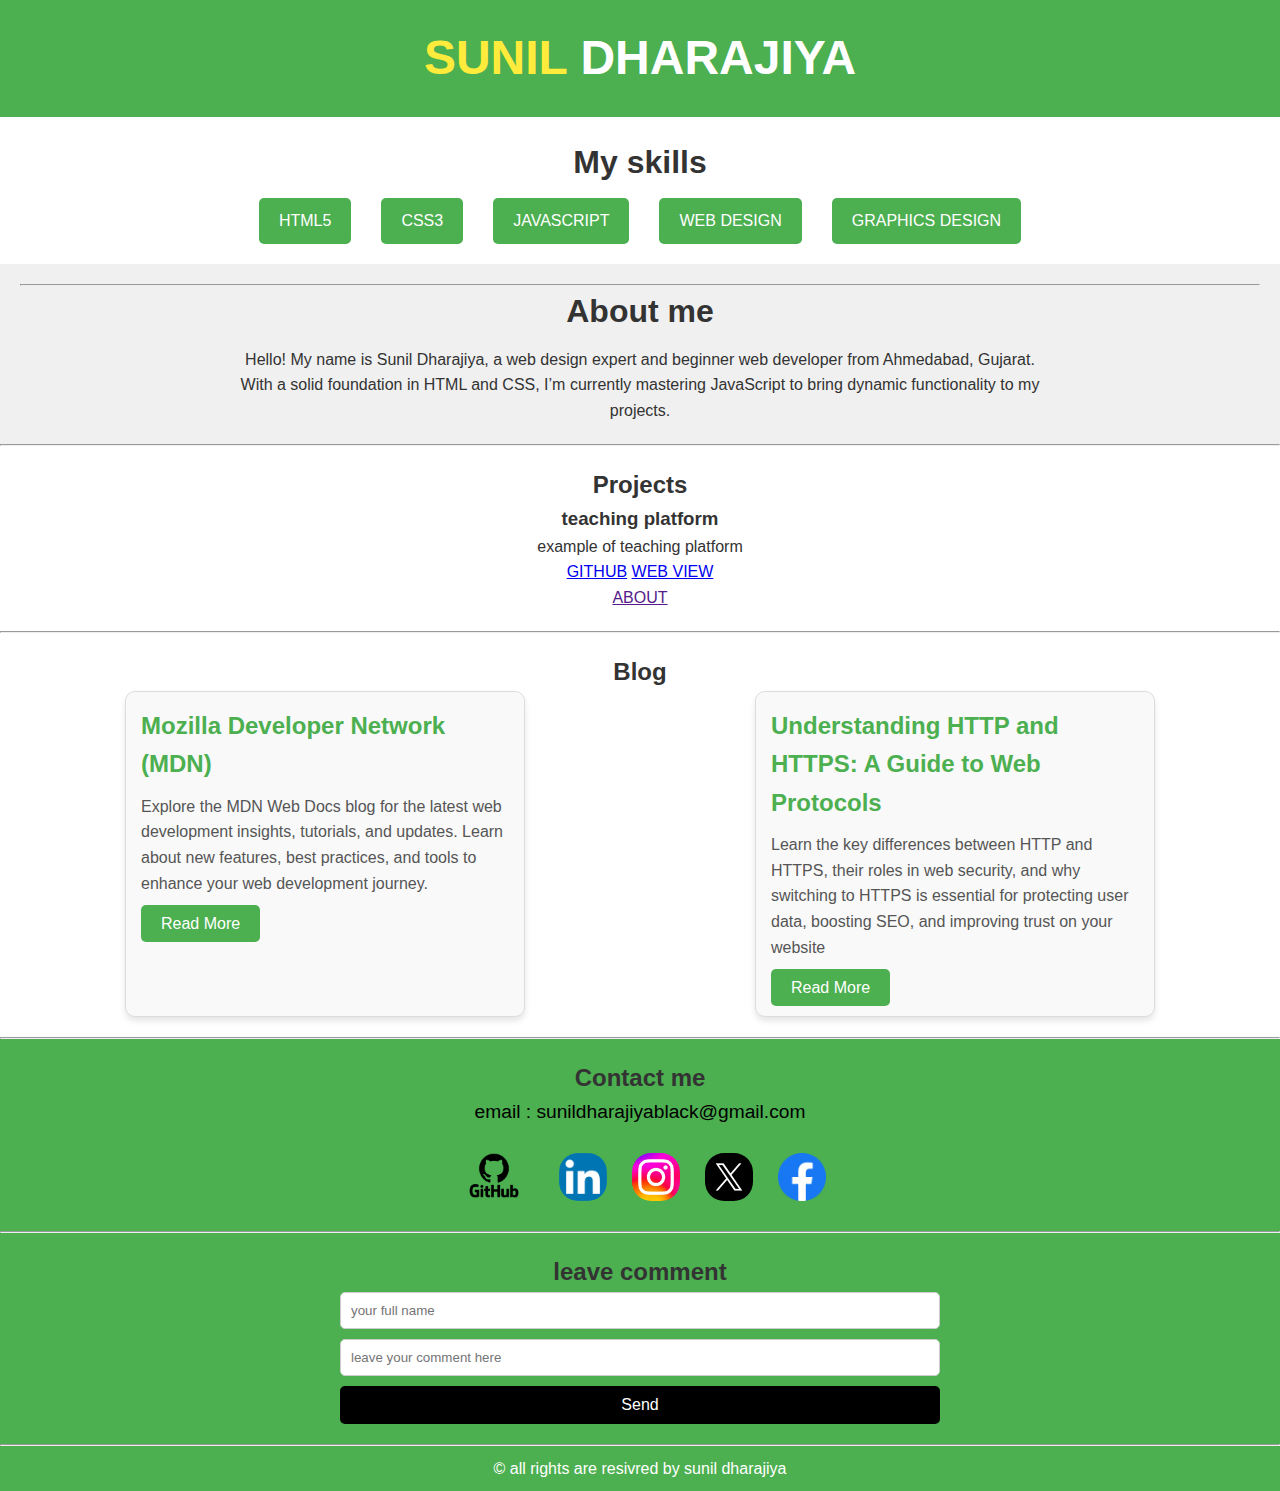
<file: index.html>
<!DOCTYPE html>
<html lang="en">
<head>
    <meta charset="UTF-8">
    <title>sunil dharajiya - portfolio</title>
    <link rel = "stylesheet" href = "style.css">
</head>
<body>
    <header>
        <div class="profile">
        <h1><span>SUNIL</span> DHARAJIYA</h1>
        </div>
        
    </header>
    <main>
        <section class="skills">
            <h2>My skills</h2>
            <ul>
                <li>HTML5</li>
                <li>CSS3</li>
                <li>JAVASCRIPT</li>
                <li>WEB DESIGN</li>
                <li>GRAPHICS DESIGN</li>
            </ul>
        </section>
        
        <section class="about-me">
          <hr>
            <h2>About me</h2>
            <p>Hello! My name is Sunil Dharajiya, a web design expert and beginner web developer from Ahmedabad, Gujarat. With a solid foundation in HTML and CSS, I’m currently mastering JavaScript to bring dynamic functionality to my projects.</p>
        </section>
        <hr>
        <section class="projects">
            <h2>Projects</h2>
            <div class="project-card">
  <div class="project-details">
    <h3 class="project-title">teaching platform</h3>
    <p class="project-description">
       example of teaching platform
    </p>
    <a href="https://github.com/Sunildharajiya/teaching-platform" target="_blank" class="project-link">GITHUB</a>
    <a href="https://teachingplatform.netlify.app/" target="_blank" class="project-link">WEB VIEW</a><br>
    <a href="" class="project-link">ABOUT</a>
  </div>
</div>

        </section>
        <hr>
        <section class="blogs">
            <h2>Blog</h2>
            <div class= "layout">
                <div class="card">
        <div class="card-content">
            <h3>Mozilla Developer Network (MDN)</h3>
            <p>Explore the MDN Web Docs blog for the latest web development insights, tutorials, and updates. Learn about new features, best practices, and tools to enhance your web development journey.</p>
            <a href="blogs/Mdn/mdn.html" class="read-more">Read More</a>
        </div>
    </div>
    <div class="card">
        <div class="card-content">
            <h3>Understanding HTTP and HTTPS: A Guide to Web Protocols</h3>
            <p>Learn the key differences between HTTP and HTTPS, their roles in web security, and why switching to HTTPS is essential for protecting user data, boosting SEO, and improving trust on your website</p>
            <a href="blogs/Http_vs_https/http_vs_https.html" class="read-more">Read More</a>
        </div>
    </div>
    </div>
        </section>
        <hr>
        <section class="contact-me">
            <h2>Contact me</h2>
               <ul>
                   <li><a href="">email : sunildharajiyablack@gmail.com</a></li>
               </ul>
               <br>
               <ul>
                   <li><a href = "https://github.com/Sunildharajiya" target="_blank"><img src="Img/GitHub-logo.png" alt="" class = "smidia-github"></a></li>
                   <li><a href = "" target="_blank"><img src="Img/240px-LinkedIn_logo_initials.png" alt="" class = "smidia"></a></li>
                   <li><a href = "https://www.instagram.com/_sunil_d._" target="_blank"><img src="Img/640px-Instagram_logo_2022.svg.png" alt="" class = "smidia"></a></li>
                   <li><a href = "https://x.com/_sunil_d_" target="_blank"><img src="Img/768px-X_logo.jpg" alt="" class = "smidia"></a></li>
                   <li><a href = "https://www.facebook.com/share/2NgSSgZEGkGWEoN1/" target="_blank"><img src="Img/facebook-logo-2019.png" alt="" class = "smidia"></a></li>
               </ul>
        </section>
        <hr>
        <section class="leave-comment">
        <h2>leave comment</h2>
      <form action="https://formsubmit.co/sunildharajiyablack@gmail.com" method="POST" />   
     <input type="text" name="name" required
     placeholder = "your full name">
     <input type="input" name="comment" required placeholder="leave your comment here">
     <button type="submit">Send</button>
</form>

        </section>
    </main>
    <hr>
    <footer>
        &copy; all rights are resivred by sunil dharajiya 
    </footer>
    <script src = "script.js"></script>
</body>
</html>
</file>
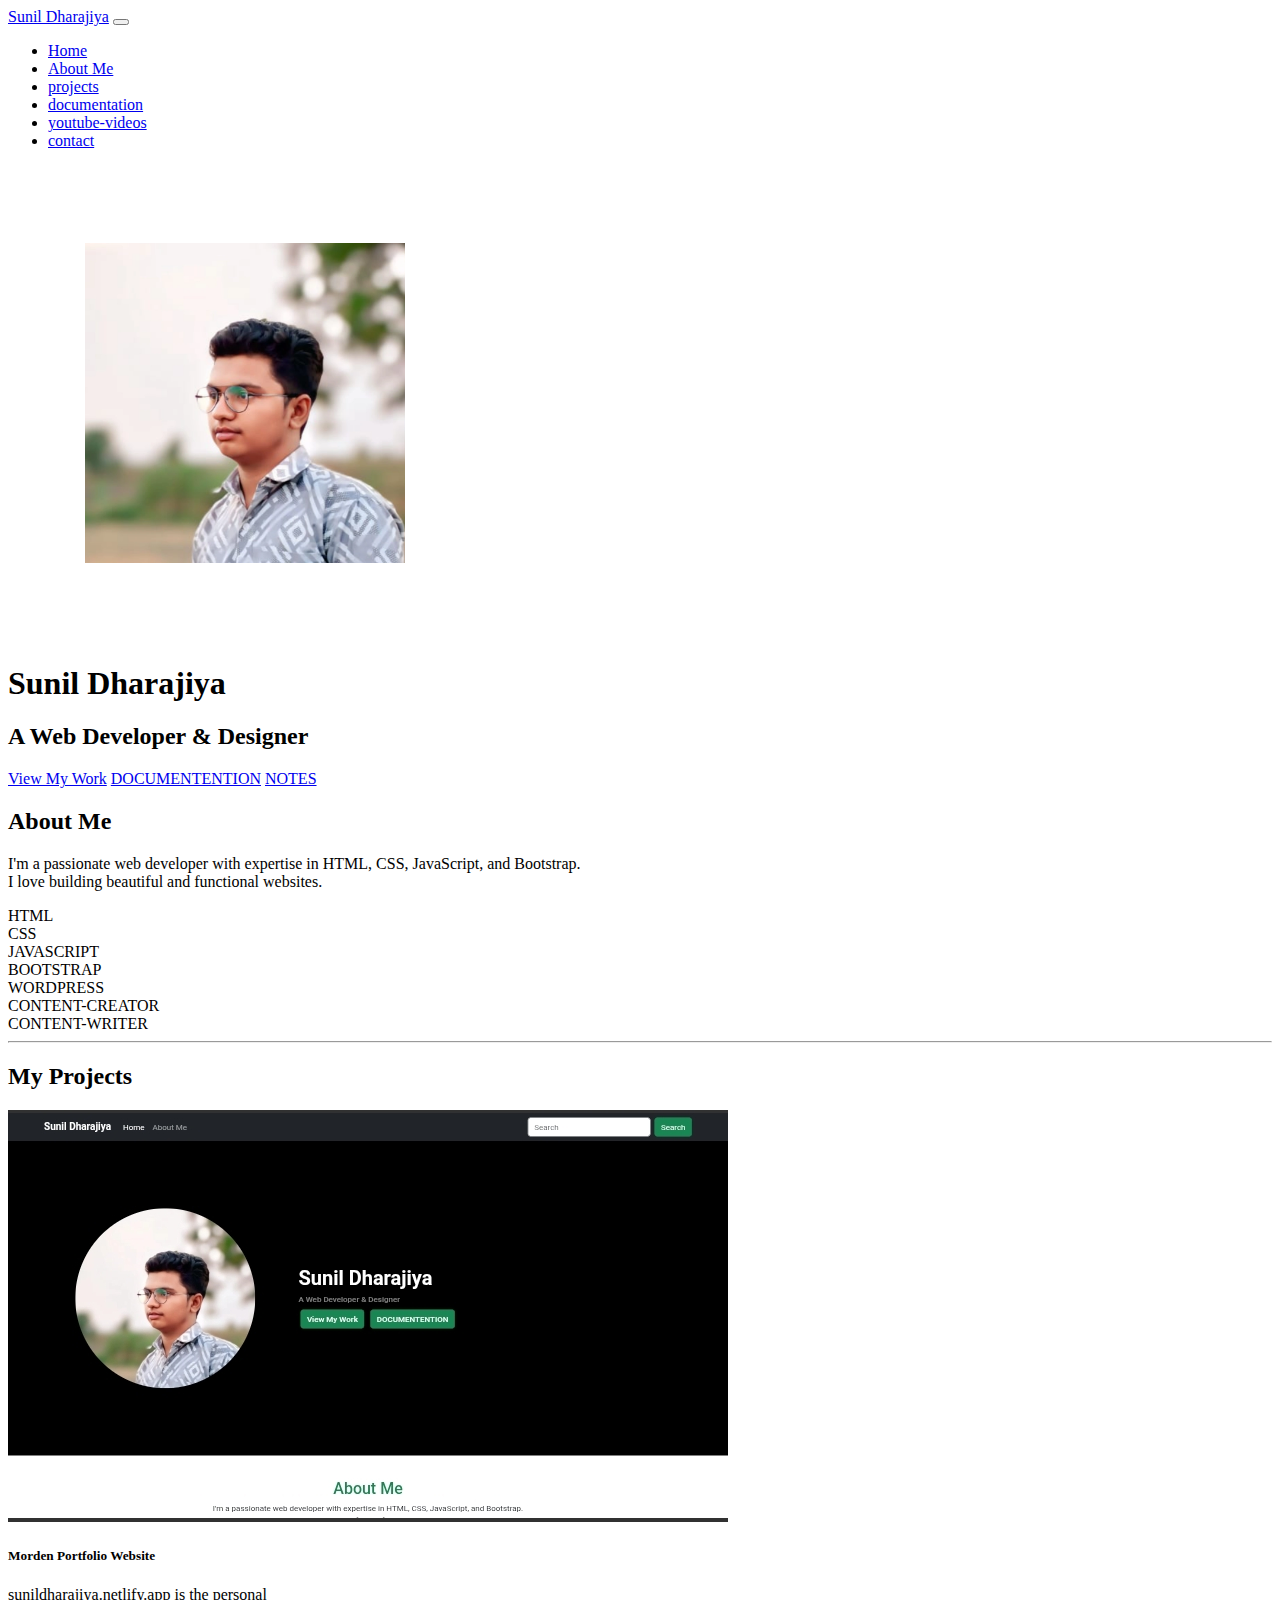
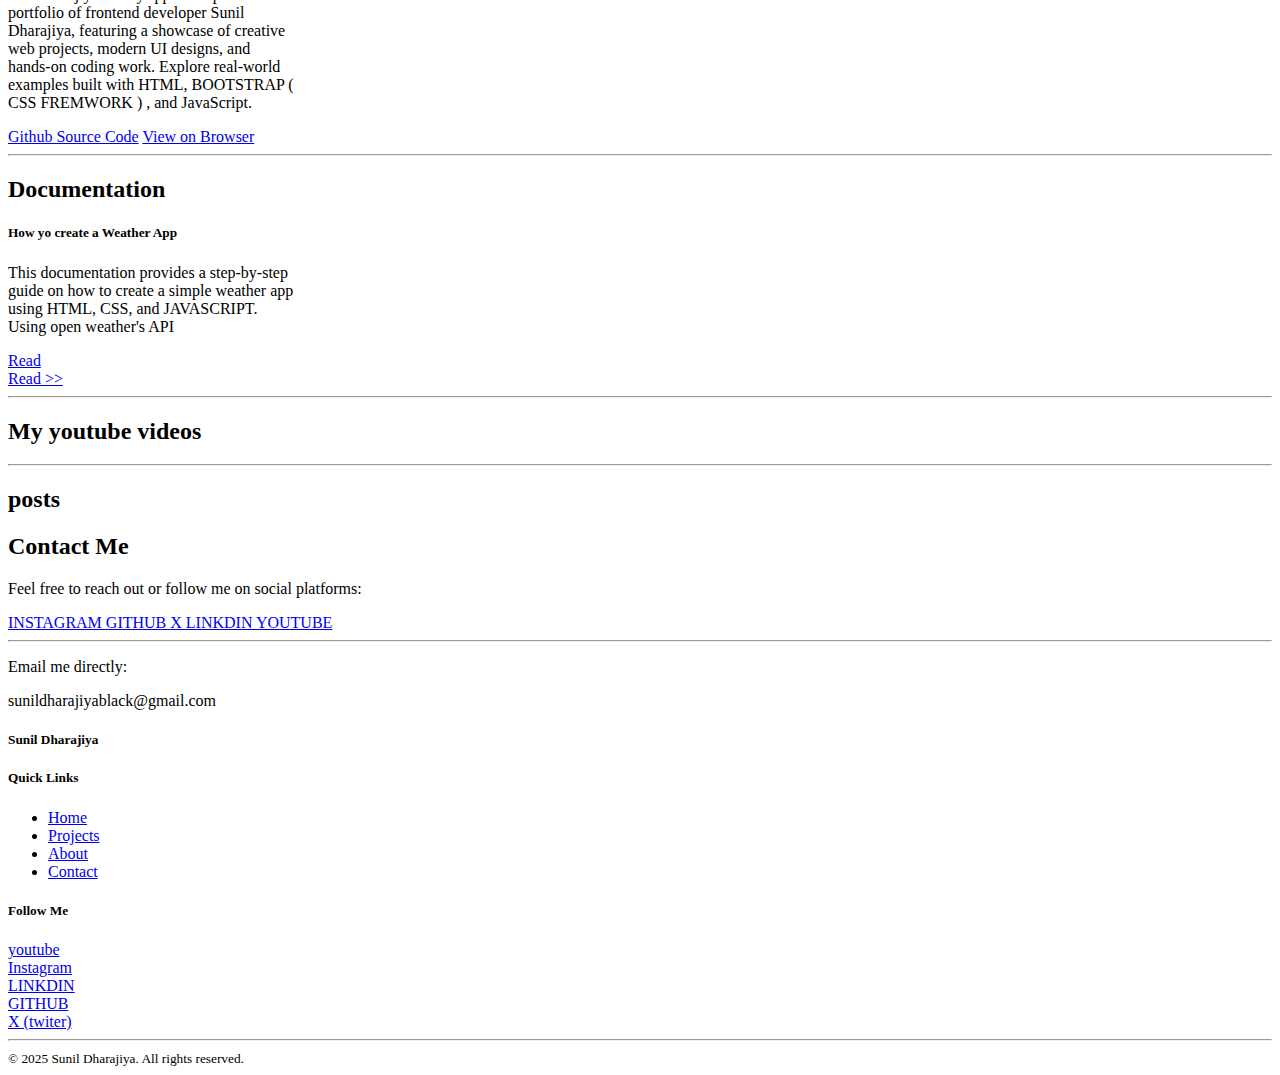
<file: Index.html>
<!DOCTYPE html>
<html lang="en"><head>
  <meta charset="UTF-8">
  <meta name="viewport" content="width=device-width, initial-scale=1.0">
  <title>Sunil Dharajiya - Portfolio</title>
   <!--- bootstrap --->
   <link href="https://cdn.jsdelivr.net/npm/bootstrap@5.3.6/dist/css/bootstrap.min.css" rel="stylesheet" integrity="sha384-4Q6Gf2aSP4eDXB8Miphtr37CMZZQ5oXLH2yaXMJ2w8e2ZtHTl7GptT4jmndRuHDT" crossorigin="anonymous">
   <!-- seo -->
  <meta name="description" content="Sunil Dharajiya's portfolio showcasing web development projects, skills, and experience.">
  <meta name="keywords" content="Sunil Dharajiya, web developer, portfolio, HTML, CSS, JavaScript, Bootstrap">
  <meta name="author" content="Sunil Dharajiya">
  <link rel="canonical" href="https:">                            
  
  <!-- Open Graph metadata -->
  <meta property="og:title" content="Sunil Dharajiya - Portfolio">
  <meta property="og:description" content=".">
  <meta property="og:image" content="https:">
  <meta property="og:type" content="website">
  
  <!-- Twitter Card metadata -->
  <meta name="twitter:card" content="summary_large_image">
  <meta name="twitter:title" content="Sunil Dharajiya - Portfolio">
  <meta name="twitter:description" content="Sunil Dharajiya`s portfolio showcasing web development projects, skills, and experience.">
  <meta name="twitter:image" content="https://sunildharajiya.netlify.app/img/IMG_20250519_191717_272.webp">
  
</head>
<body>
  <!--- navigation --->
  <nav class="navbar navbar-expand-lg navbar-dark bg-dark">
    <div class="container">
      <a class="navbar-brand fw-bold" href="#">Sunil Dharajiya</a>
      <button class="navbar-toggler" type="button" data-bs-toggle="collapse" data-bs-target="#navbarNav">
        <span class="navbar-toggler-icon"></span>
      </button>
      <div class="collapse navbar-collapse justify-content-between" id="navbarNav">
        <ul class="navbar-nav">
          <li class="nav-item">
            <a class="nav-link" href="#hero-section">Home</a>
          </li>
          <li class="nav-item">
            <a class="nav-link" href="#about-me">About Me</a>
          </li>
          <li class="nav-item">
            <a class="nav-link" href =
            "#projects">projects</a>
          </li>
          <li class="nav-item">
            <a class="nav-link" href =
            "#documentation">documentation</a>
          </li>
          <li class="nav-item">
            <a class="nav-link" href =
            "#youtube-vidio">youtube-videos</a>
          </li>
          <li class="nav-item">
            <a class="nav-link" href =
            "#contact">contact</a>
          </li>
        </ul>
      </div>
    </div>
  </nav>

<main>
  <section id="hero-section" class="d-flex
  flex-wrap bg-black text-white p-5 align-items-center" style="height:90%">
     <img src="img/IMG_20250519_191717_272.webp" alt="Sunil Dharajiya" class="rounded-circle" style="margin:6vw;width:25vw;">
<div class= "">
      <h1 class="h1 fs-1 fw-bold">Sunil Dharajiya</h1>
    <h2 class="fs-6 text-white-50">A Web Developer & Designer</h2>
    <a href="#projects" class="btn btn-success m-1 fw-semibold text-light">View My Work</a>
    <a href="/docs.html" class="btn btn-success m-1 fw-semibold text-light">DOCUMENTENTION</a>
     <a href="notes.html" class="btn btn-success m-1 fw-semibold text-light">NOTES</a>
</div>
  </section>
  <!--- about me section --->
    <section id="about-me" class="text-center">
    <div class="m-5">
      <h2 class="text-success">About Me</h2>
      <p>I'm a passionate web developer with expertise in HTML, CSS, JavaScript, and Bootstrap.<br> I love building beautiful and functional websites.</p>
        <div class="btn btn-outline-success">HTML</div>
        <div class="btn btn-outline-success">CSS</div>
        <div class="btn btn-outline-success">JAVASCRIPT</div>
        <div class="btn btn-outline-success">BOOTSTRAP</div>
        <div class="btn btn-outline-success">WORDPRESS</div>
         <div class="btn btn-outline-success">CONTENT-CREATOR</div>
          <div class="btn btn-outline-success">CONTENT-WRITER</div>
      </div>
    </div>
  </section>
  <hr>
  <!-- projects -->
  <h2 class="h2 text-center text-success">My Projects</h2>
  <section id="projects" class=" d-flex flex-wrap m-5">
    <div class="card m-1" style="width: 18rem;">
  <img src="img/blogwebsite.jpg" class="card-img-top" alt="blog-website">
  <div class="card-body">
    <h5 class="card-title">Morden Portfolio Website</h5>
    <p class="card-text">sunildharajiya.netlify.app is the personal portfolio of frontend developer Sunil Dharajiya, featuring a showcase of creative web projects, modern UI designs, and hands-on coding work. Explore real-world examples built with HTML, BOOTSTRAP ( CSS FREMWORK ) , and JavaScript.</p>
    <a href="https://github.com/Sunildharajiya/Sunildharajiya/" class="btn btn-success"target="_blank">Github Source Code</a>
    <a href="#" class="btn btn-success m-1">View on Browser</a>
  </div>
</div>
  </section>
  <hr>
  <!--- documentation --->
  <section id="documentation" class="text-center">
    <h2 class="h2 text-success text-center">Documentation</h2>
    <div class="d-flex flex-wrap m-5">
    <div class="card m-1" style="width: 18rem;">
  <div class="card-body">
    <h5 class="card-title">How yo create a Weather App</h5>
    <p class="card-text">This documentation provides a step-by-step guide on how to create a simple weather app using HTML, CSS, and JAVASCRIPT. Using open weather's API</p>
    <a href="docs/Weather_app/Main.html" class="btn btn-success">Read</a>
  </div>
</div>
</div><!-- flex container -->
<a href="docs.html"class="btn btn-outline-success m-1">Read >> </a>
  </section>
  <hr>
  <!-- youtube videos -->
  <section id="youtube-vidio">
    <h2 class="h2 text-center text-success">My youtube videos</h2>
    <div class="d-flex flex-wrap m-5">
    <!---1st vidio-->
    <div class="card m-1" style="width: 18rem;"></div>
    </div>
    </div>
  </section>
  <hr>
  
  <!--- posts --->
  <section id="post">
     <h2 class="h2 text-success text-center">posts</h2>
    <div class="d-flex flex-wrap m-5" id = "wordpress">
      
    </div>
  </section>
  <!--- contact section --->
  <section id="contact"><div class="text-center py-4">
  <h2 class="mb-3 fw-bold">Contact Me</h2>
  <p class="mb-4 text-muted">Feel free to reach out or follow me on social platforms:</p>

  <div class="d-flex flex-wrap justify-content-center gap-4 mb-4">
    <a href="https://www.instagram.com/sunil_dharajiya__" target="_blank" class="text-white fs-4 btn btn-dark">
      INSTAGRAM
    </a>
    <a href="https://github.com/Sunildharajiya" target="_blank" class="text-white fs-4 btn btn-dark">
       GITHUB
    </a>
    <a href="https://x.com/_sunil_d_" target="_blank" class="text-white fs-4 btn btn-dark">X
    </a>
    <a href="https://www.linkedin.com/in/sunil-dharajiya-69b185344?" target="_blank" class="text-white fs-4 btn btn-dark">LINKDIN
    </a>
    <a href="https://www.youtube.com/@techflys0" target="_blank" class="text-white fs-4 btn btn-dark">
      YOUTUBE
    </a>
  </div>

  <hr class="my-4">

  <p class="mb-1 text-muted">Email me directly:</p>
  <p class="fw-semibold">sunildharajiyablack@gmail.com</p>
</div>

   
  </section>
</main>

<footer>
  <footer class="bg-dark text-white pt-4 pb-3">
  <div class="container text-center text-md-start">
    <div class="row">

      <!-- About -->
      <div class="col-md-4 mb-3">
        <h5 class="text-uppercase">Sunil Dharajiya</h5>
      </div>

      <!-- Quick Links -->
      <div class="col-md-4 mb-3">
        <h5 class="text-uppercase">Quick Links</h5>
        <ul class="list-unstyled">
          <li><a href="#hero-section" class="text-white text-decoration-none">Home</a></li>
          <li><a href="#projects" class="text-white text-decoration-none">Projects</a></li>
          <li><a href="#about-me" class="text-white text-decoration-none">About</a></li>
          <li><a href="#contact" class="text-white text-decoration-none">Contact</a></li>
        </ul>
      </div>

      <!-- Social Media -->
      <div class="col-md-4 mb-3">
        <h5 class="text-uppercase">Follow Me</h5>
        <a href="https://www.youtube.com/@tech_withsunil" class="text-white me-3 btn">youtube
        </a><br>
        <a href="https://instagram.com/sunil_dharajiya__" class="text-white btn">
          <i class="bi bi-instagram"></i> Instagram
        </a><br>
        <a href="https://instagram.com/sunil_dharajiya__" class="text-white btn">LINKDIN</a><br>
        <a href="https://instagram.com/sunil_dharajiya__" class="text-white btn">GITHUB</a><br>
        <a href="https://instagram.com/sunil_dharajiya__" class="text-white btn">X (twiter) </a>
      </div>

    </div>

    <hr class="bg-white">
    <div class="text-center">
      <small>&copy; 2025 Sunil Dharajiya. All rights reserved.</small>
    </div>
  </div>
</footer>

</footer>

  <!--- app scripts --->
<script src = "script.js">
</script>
  <!--- bootstrap script --->
  <script src="https://cdn.jsdelivr.net/npm/bootstrap@5.3.6/dist/js/bootstrap.bundle.min.js" integrity="sha384-j1CDi7MgGQ12Z7Qab0qlWQ/Qqz24Gc6BM0thvEMVjHnfYGF0rmFCozFSxQBxwHKO" crossorigin="anonymous"></script>
</body>
</html>
</file>
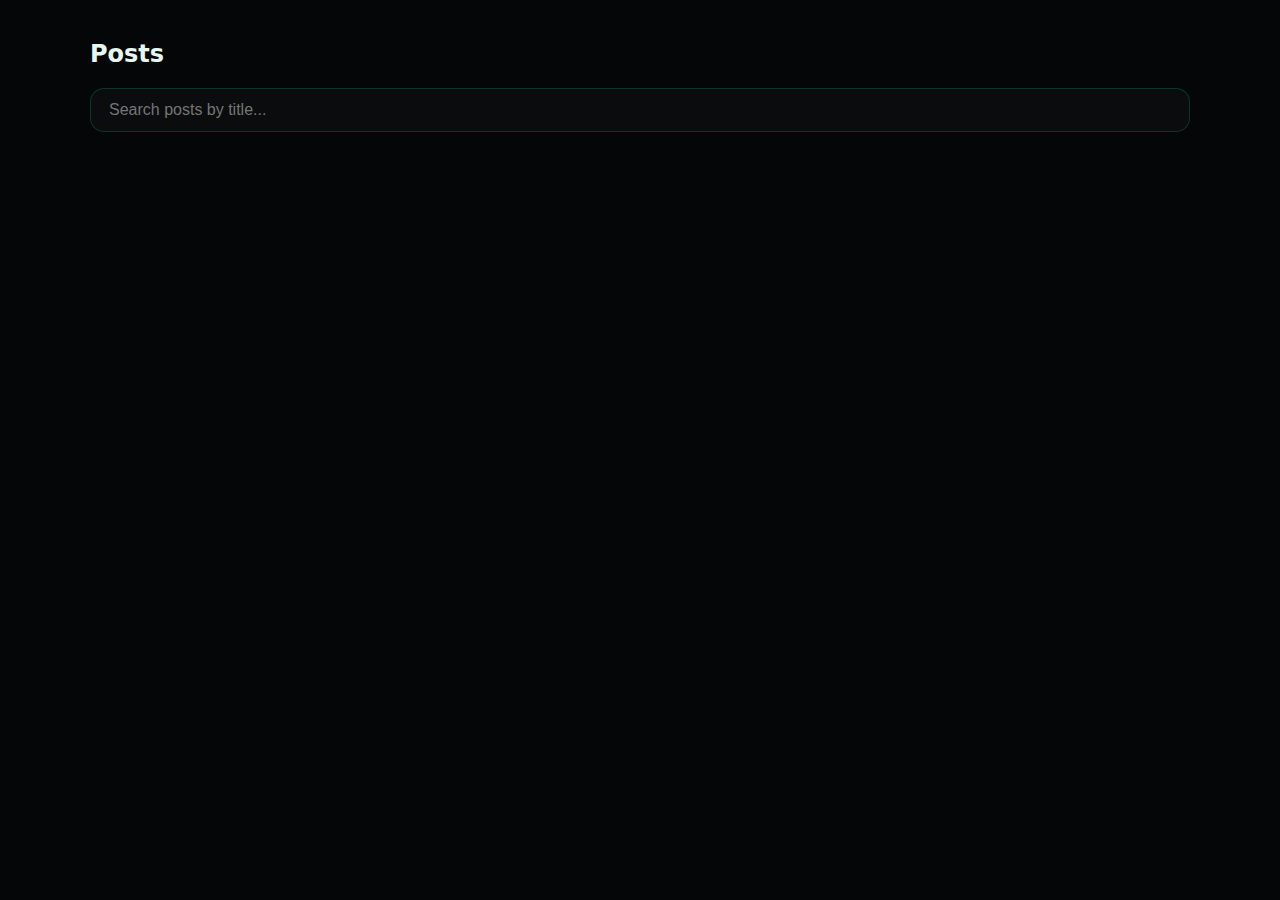
<file: allposts.html>
<!DOCTYPE html>
<html lang="en">
<head>
  <meta charset="UTF-8">
  <meta name="viewport" content="width=device-width, initial-scale=1.0">
  <title>Loading Posts...</title>
  <style>
    /* ========== VARIABLES ========== */
    :root {
      --bg: #050607;
      --panel: #0b0c0d;
      --muted: #9aa1a6;
      --neon: #12e18c;
      --neon-2: #0fb36b;
      --glass: rgba(255, 255, 255, 0.03);
      --radius: 14px;
      --max-width: 1100px;
      --gap: 18px;
      --ff: "Inter", system-ui, -apple-system, "Segoe UI", Roboto, "Helvetica Neue", Arial;
    }

    /* ========== RESET ========== */
    * { box-sizing: border-box; }
    html, body { height: 100%; margin: 0; font-family: var(--ff); background: var(--bg); color: #e6f7ef; }

    .container {
      width: calc(100% - 40px);
      max-width: var(--max-width);
      margin: 0 auto;
      padding: 20px 0;
    }

    /* ========== SEARCH BAR ========== */
    #search-bar {
      display: block;
      width: 100%;
      padding: 12px 18px;
      margin-bottom: 28px;
      border-radius: var(--radius);
      border: 1px solid rgba(18,225,140,0.2);
      background: var(--panel);
      color: var(--muted);
      font-size: 1rem;
      outline: none;
      transition: all .18s ease;
    }

    #search-bar:focus {
      border-color: var(--neon);
      box-shadow: 0 0 12px rgba(18,225,140,0.4);
      color: #fff;
      background: rgba(11,12,13,0.9);
    }

    /* ========== POSTS GRID ========== */
    .cards-grid {
      display: grid;
      grid-template-columns: repeat(auto-fit, minmax(280px, 1fr));
      gap: var(--gap);
    }

    /* ========== POST CARD ========== */
    .post-card {
      background: linear-gradient(180deg, rgba(255,255,255,0.02), rgba(255,255,255,0.01));
      border: 1px solid rgba(18,225,140,0.05);
      border-radius: var(--radius);
      padding: 24px 28px;
      margin-bottom: 20px;
      box-shadow: 0 8px 30px rgba(0,0,0,0.55);
      transition: transform .18s ease, box-shadow .18s ease;
      display: flex;
      flex-direction: column;
    }

    .post-card:hover {
      transform: translateY(-4px);
      box-shadow: 0 14px 38px rgba(0,0,0,0.6), 0 0 10px rgba(18,225,140,0.05);
    }

    .post-card h3 {
      color: #eafdf0;
      font-size: 1.2rem;
      font-weight: 700;
      margin: 0 0 12px;
      line-height: 1.3;
    }

    .post-card .post-desc {
      color: var(--muted);
      font-size: 0.95rem;
      line-height: 1.6;
      margin-bottom: 18px;
      word-wrap: break-word;
    }

    .post-card .btn {
      display: inline-block;
      padding: 12px 20px;
      border-radius: 10px;
      font-weight: 700;
      text-decoration: none;
      text-align: center;
      background: linear-gradient(90deg, var(--neon), var(--neon-2));
      color: #02110a;
      box-shadow: 0 6px 18px rgba(18,225,140,0.12);
      transition: transform .18s ease, box-shadow .18s ease;
    }

    .post-card .btn:hover {
      transform: translateY(-3px);
      box-shadow: 0 16px 36px rgba(18,225,140,0.14);
    }

    @media (max-width: 600px) {
      .post-card { padding: 18px 20px; }
    }
  </style>
</head>
<body>
  <section id="posts" class="section posts">
    <div class="container">
      <h2 class="section-title">Posts</h2>
      <input type="text" id="search-bar" placeholder="Search posts by title..." />
      <div id="wordpress" class="cards-grid"></div>
    </div>
  </section>

  <script>
    const API_URL = "https://public-api.wordpress.com/wp/v2/sites/sunildharajiya.wordpress.com/posts";
    let allPosts = [];

    async function loadPosts() {
      try {
        const response = await fetch(API_URL);
        const posts = await response.json();
        allPosts = posts;

        document.title = posts.length > 0 ? posts[0].title.rendered + " - Sunil Dharajiya Blog" : "No Posts Found";

        displayPosts(posts);
      } catch (error) {
        console.log("Error loading posts:", error);
        document.title = "Error Loading Posts";
      }
    }

    function displayPosts(posts) {
      const container = document.getElementById("wordpress");
      container.innerHTML = "";

      if(posts.length === 0) {
        container.innerHTML = "<p>No posts found.</p>";
        return;
      }

      posts.forEach(post => {
        const card = document.createElement("div");
        card.className = "post-card";

        card.innerHTML = `
          <h3>${post.title.rendered}</h3>
          <div class="post-desc">${post.excerpt.rendered}</div>
          <a href="posts.html?id=${post.id}" class="btn">Read Post</a>
        `;

        container.appendChild(card);
      });
    }

    document.getElementById("search-bar").addEventListener("input", e => {
      const query = e.target.value.toLowerCase();
      const filtered = allPosts.filter(post =>
        post.title.rendered.toLowerCase().includes(query)
      );
      displayPosts(filtered);
    });

    loadPosts();
  </script>
</body>
</html>
</file>
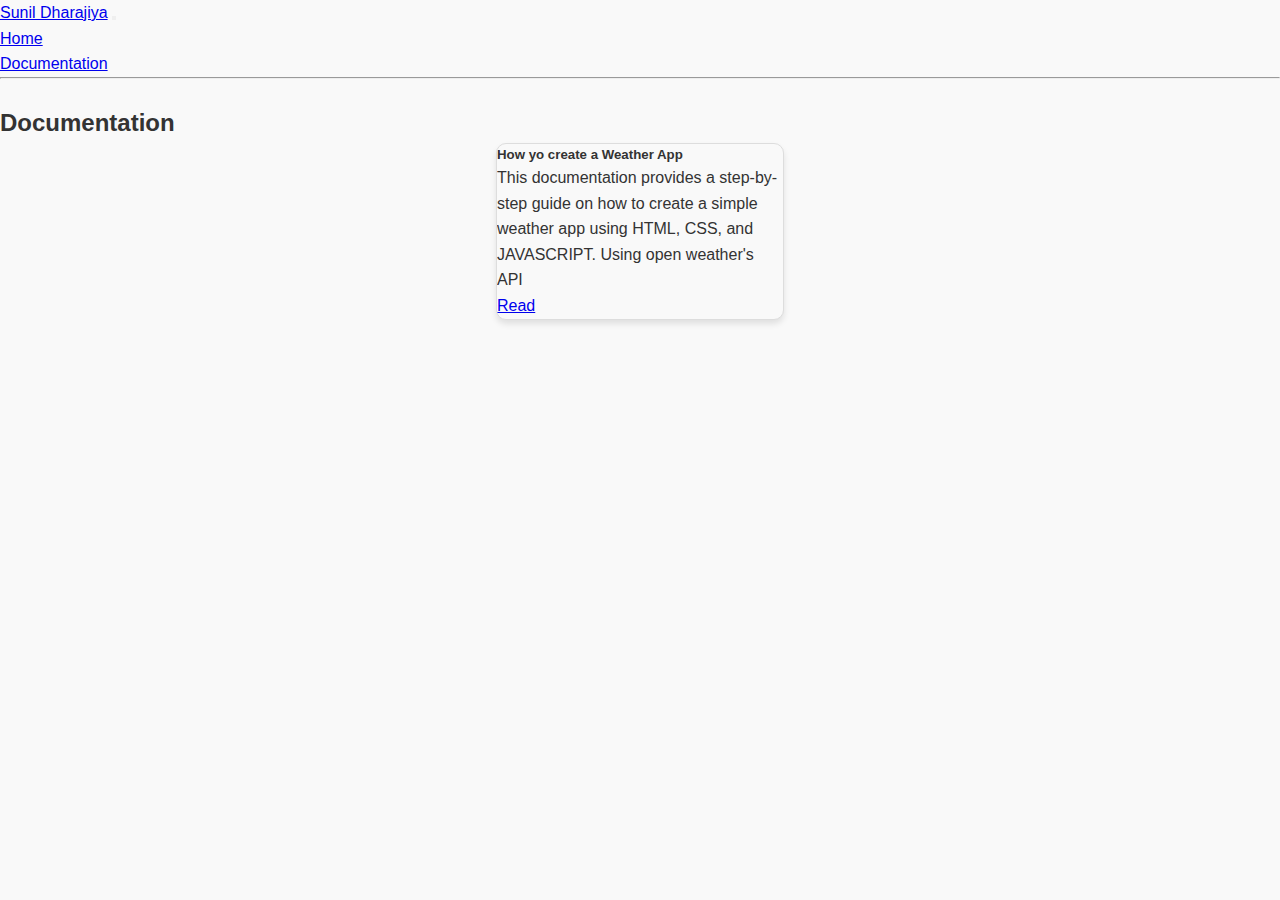
<file: docs.html>
<!DOCTYPE html>
<html lang="en">
<head>
  <meta charset="UTF-8">
  <meta name="viewport" content="width=device-width, initial-scale=1.0">
  <title>Sunil Dharajiya - Portfolio</title>
  <link rel="stylesheet" href="style.css">
   
   <!--- bootstrap --->
   <link href="https://cdn.jsdelivr.net/npm/bootstrap@5.3.6/dist/css/bootstrap.min.css" rel="stylesheet" integrity="sha384-4Q6Gf2aSP4eDXB8Miphtr37CMZZQ5oXLH2yaXMJ2w8e2ZtHTl7GptT4jmndRuHDT" crossorigin="anonymous">
</head>
<body>
   <nav class="navbar navbar-expand-lg navbar-dark bg-dark">
    <div class="container">
      <a class="navbar-brand fw-bold" href="#">Sunil Dharajiya</a>
      <button class="navbar-toggler" type="button" data-bs-toggle="collapse" data-bs-target="#navbarNav">
        <span class="navbar-toggler-icon"></span>
      </button>
      <div class="collapse navbar-collapse justify-content-between" id="navbarNav">
        <ul class="navbar-nav">
          <li class="nav-item">
            <a class="nav-link" href="index.html">Home</a>
          <li class="nav-item">
            <a class="nav-link" href =
            "#documentation">Documentation</a>
        </ul>
      </div>
    </div>
  </nav>
  <hr>
  <section id="documentation" class="text-center">
    <br>
    <h2 class="h2 text-success text-center">Documentation</h2>
    <div class="d-flex flex-wrap m-5">
    <div class="card m-1" style="width: 18rem;">
  <div class="card-body">
    <h5 class="card-title">How yo create a Weather App</h5>
    <p class="card-text">This documentation provides a step-by-step guide on how to create a simple weather app using HTML, CSS, and JAVASCRIPT. Using open weather's API</p>
    <a href="docs/Weather_app/Main.html" class="btn btn-success">Read</a>
  </div>
</div>
</div><!-- flex --->
  </section>
  
  
  <!--- bootstrap script --->
  <script src="https://cdn.jsdelivr.net/npm/bootstrap@5.3.6/dist/js/bootstrap.bundle.min.js" integrity="sha384-j1CDi7MgGQ12Z7Qab0qlWQ/Qqz24Gc6BM0thvEMVjHnfYGF0rmFCozFSxQBxwHKO" crossorigin="anonymous"></script>
</body>
</html>
</file>
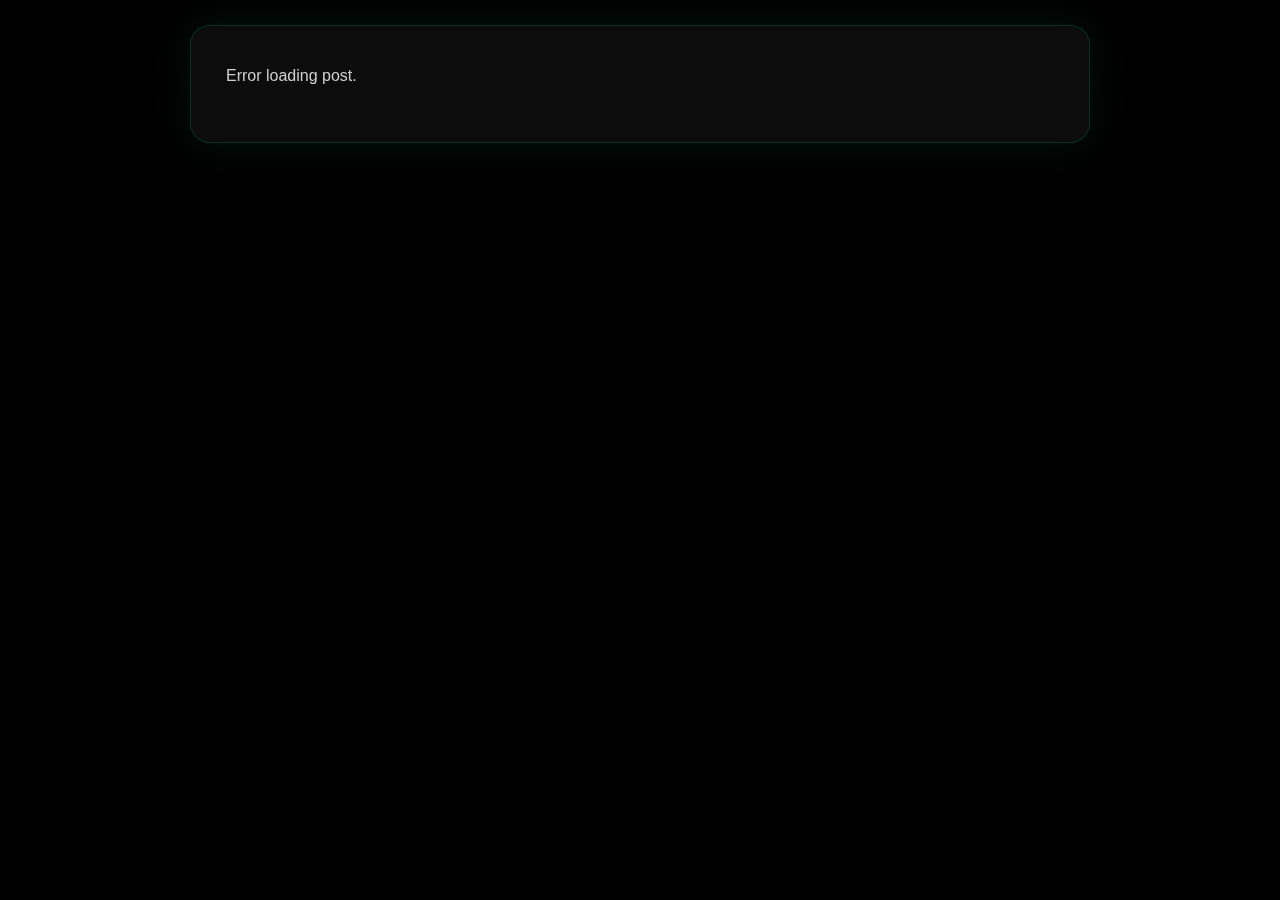
<file: posts.html>
<!DOCTYPE html>
<html lang="en">
<head>
  <meta charset="UTF-8">
  <meta name="viewport" content="width=device-width, initial-scale=1.0">
  <title>Blog Post</title>

<style>
/* RESET */
* {
  margin: 0;
  padding: 0;
  box-sizing: border-box;
  font-family: "Poppins", sans-serif;
}

/* BODY */
body {
  background: #000;
  color: #d1d1d1;
  padding: 25px;
}

/* MAIN BLOG CARD (Glassmorphism) */
#blog {
  max-width: 900px;
  margin: auto;
  padding: 35px;
  border-radius: 20px;
  background: rgba(20, 20, 20, 0.6);
  backdrop-filter: blur(12px);
  border: 1px solid rgba(0, 255, 157, 0.15);
  box-shadow: 0 0 40px rgba(0, 255, 157, 0.08);
  animation: fadeIn 0.5s ease;
}

/* ANIMATION */
@keyframes fadeIn {
  from { opacity: 0; transform: translateY(10px); }
  to { opacity: 1; transform: translateY(0); }
}

/* HEADINGS */
#blog h1, #blog h2, #blog h3, #blog h4, #blog h5, #blog h6 {
  color: #00ff9d;
  margin-bottom: 12px;
  letter-spacing: 0.8px;
  font-weight: 700;
}

#blog h1 { font-size: 2.2rem; }
#blog h2 { font-size: 1.7rem; }
#blog h3 { font-size: 1.5rem; }

/* DATE TEXT */
#blog small {
  color: #9e9e9e;
}

/* NORMAL PARAGRAPHS */
#blog p {
  line-height: 1.9;
  margin-bottom: 16px;
  color: #cfcfcf;
}

/* IMAGES */
#blog img {
  width: 100%;
  border-radius: 12px;
  margin: 18px 0;
  box-shadow: 0 0 20px rgba(0, 255, 157, 0.15);
}

/* LINKS INSIDE CONTENT */
#blog a {
  color: #00ff9d;
  text-decoration: underline;
}
#blog a:hover {
  color: #00e68c;
}

/* LISTS */
#blog ul, #blog ol {
  padding-left: 25px;
  margin: 18px 0;
}

#blog ul li, #blog ol li {
  margin-bottom: 10px;
  color: #dfdfdf;
  line-height: 1.7;
}

#blog ul li::marker {
  color: #00ff9d;
  font-weight: bold;
}

/* TABLES */
#blog table {
  width: 100%;
  border-collapse: collapse;
  margin: 25px 0;
  border: 1px solid rgba(0, 255, 157, 0.2);
}

#blog th, #blog td {
  padding: 12px;
  border: 1px solid rgba(0, 255, 157, 0.2);
}

#blog th {
  background: rgba(0,255,157,0.15);
  color: #00ff9d;
}

/* BLOCKQUOTE */
#blog blockquote {
  border-left: 4px solid #00ff9d;
  padding-left: 15px;
  margin: 20px 0;
  color: #b7ffcf;
  font-style: italic;
}

/* CODE BLOCKS */
#blog pre {
  background: #111;
  color: #00ff9d;
  padding: 15px;
  border-radius: 10px;
  overflow-x: auto;
}

/* BACK BUTTON (Same as your website buttons) */.back-btn {
    display: inline-block;
    padding: 10px 16px;
    background: #1faa59;
    color: #fff !important;       /* White text – now fully visible */
    text-decoration: none;
    border-radius: 8px;
    font-size: 1rem;
    font-weight: 600;
    transition: all 0.3s ease;
    box-shadow: 0 2px 8px rgba(0,0,0,0.15);
}

.back-btn:hover {
    background: #17a450;
    box-shadow: 0 4px 12px rgba(0,0,0,0.2);
}

</style>

</head>
<body>

<div id="blog">Loading...</div>

<script>
const id = new URLSearchParams(window.location.search).get("id");

const API = `https://public-api.wordpress.com/wp/v2/sites/sunildharajiya.wordpress.com/posts/${id}`;

async function loadPost() {
  try {
    const res = await fetch(API);
    const post = await res.json();

    document.title=post.title.rendered

    document.getElementById("blog").innerHTML = `
      <h1>${post.title.rendered}</h1>
      <small>Published on: ${post.date.substring(0,10)}</small>
      
      <div style="margin-top:20px;">
        ${post.content.rendered}
      </div>

      <br><br>
      <a class="back-btn" href="index.html">Back</a>
    `;
  } catch {
    document.getElementById("blog").innerHTML = "<p>Error loading post.</p>";
  }
}

loadPost();
</script>

</body>
</html>
</file>
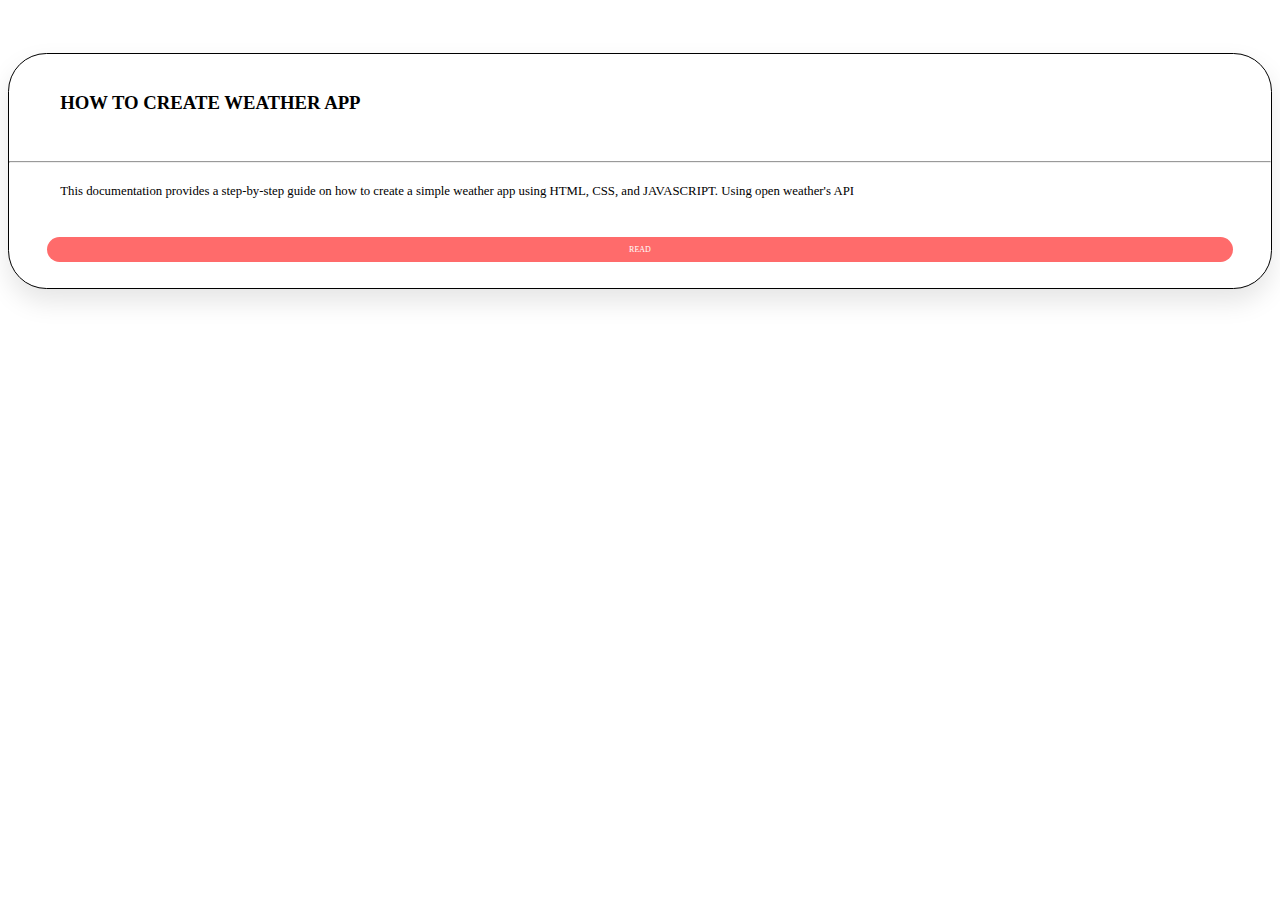
<file: docs/docs.html>
<html>
<head>
    <title>Documentation</title>
    <style>
        body {
            background-color: white;
        }
        
        .grid {
            display: grid;
            grid-template-columns: repeat(auto-fit, minmax(300px, 1fr));
            gap: 2rem;
        }
        
        .card {
            margin: 5vh 0;
            background: #fff;
            padding: 4vh auto;
            border: 1px solid black;
            border-radius: 3vw;
            overflow: hidden;
            box-shadow: 0 1vw 2vw rgba(0, 0, 0, 0.1);
            transition: transform 0.3s ease;
        }
        
        .card:hover {
            transform: translateY(-10px);
        }
        
        .card h3 {
            padding: 3vw 4vw;
            margin: 0;
        }
        
        .card p {
            padding: 1vw 4vw;
            font-size: 0.8rem;
            margin: 0;
        }
        
        .card a {
            font-size: 0.5rem;
            display: block;
            text-align: center;
            text-decoration: none;
            border-radius: 3vw;
            background: #ff6b6b;
            color: #fff;
            margin: 2vw 3vw;
            padding: 0.5rem;
            transition: background 0.3s ease;
        }
        
        .card a:hover {
            background: #ff4c4c;
        }
        
        /* Media Queries for Responsiveness */
        
        @media (max-width: 768px) {
            .grid {
                grid-template-columns: repeat(auto-fit, minmax(200px, 1fr));
                gap: 1rem;
            }
            .card {
                margin: 3vh 0;
                border-radius: 5vw;
            }
            .card h3 {
                padding: 5vw 6vw;
            }
            .card p {
                padding: 2vw 6vw;
            }
            .card a {
                margin: 3vw 4vw;
            }
        }
        
        @media (max-width: 480px) {
            .grid {
                grid-template-columns: 1fr;
                gap: 0.5rem;
            }
            .card {
                margin: 2vh 0;
                border-radius: 10vw;
            }
            .card h3 {
                padding: 8vw 10vw;
            }
            .card p {
                padding: 4vw 10vw;
            }
            .card a {
                margin: 5vw 6vw;
            }
        }
    </style>
</head>
<body>
    <div class="project">
        <div class="container">
            <div class="grid">
                <div class="card">
                    <h3>HOW TO CREATE WEATHER APP</h3>
                    <hr>
                    <p>This documentation provides a step-by-step guide on how to create a simple weather app using HTML, CSS, and JAVASCRIPT. Using open weather's API</p>
                    <a href="Weather_app/Main.html">READ</a>
                </div>
            </div>
        </div>
    </div>
</body>
</html>
</file>
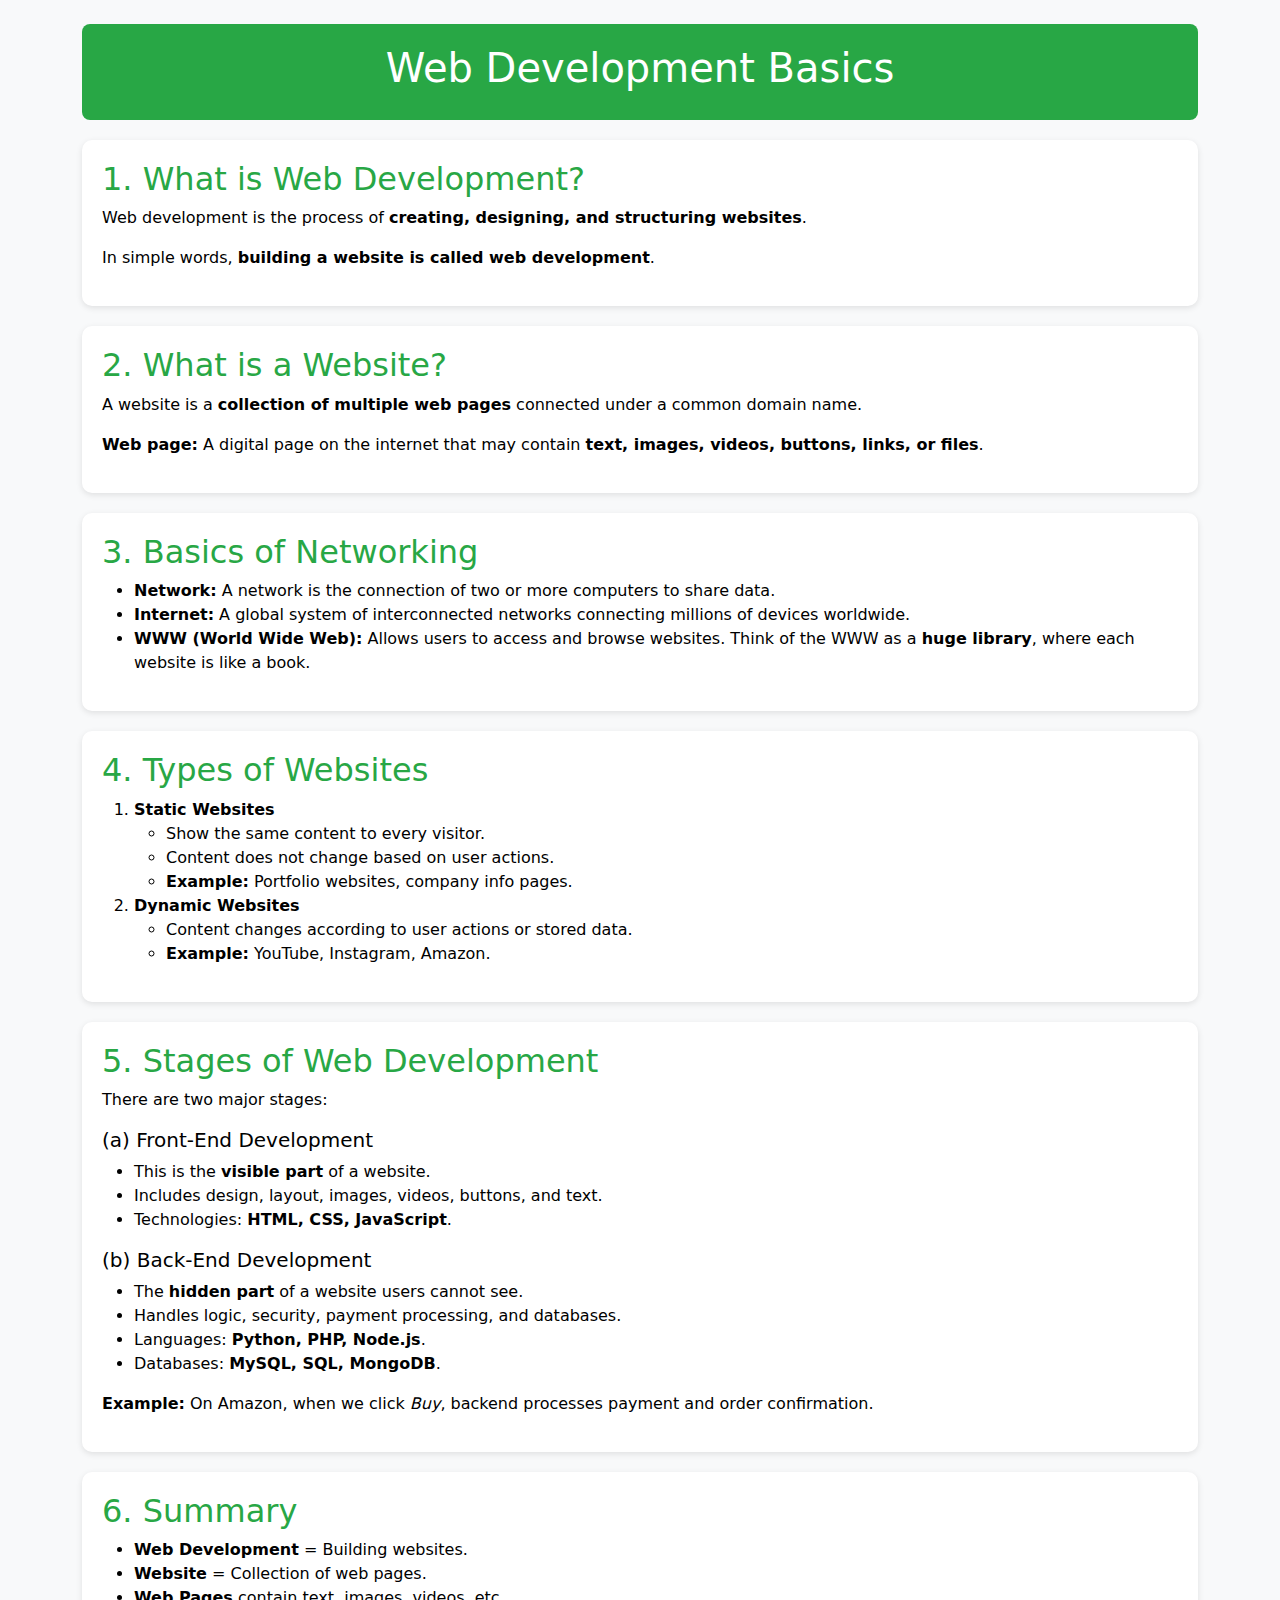
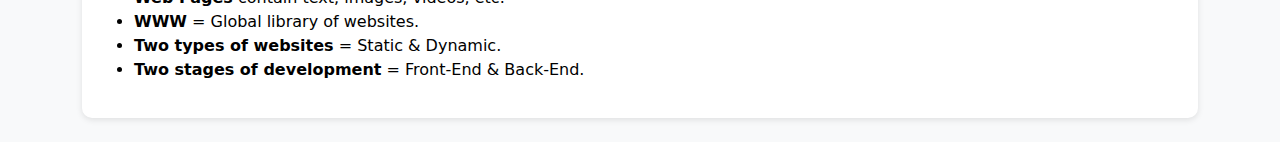
<file: notes/introduction_to_webdevlopment.html>
<!DOCTYPE html>
<html lang="en">
<head>
  <meta charset="UTF-8">
  <meta name="viewport" content="width=device-width, initial-scale=1.0">
  <title>Web Development Basics</title>
  <!-- Bootstrap CSS -->
  <link href="https://cdn.jsdelivr.net/npm/bootstrap@5.3.0/dist/css/bootstrap.min.css" rel="stylesheet">
  <style>
    body {
      background-color: #f8f9fa; /* light background */
      color: black; /* black text */
    }
    .green-some-bg {
      background-color: #28a745; /* Bootstrap green */
      color: white;
      padding: 20px;
      border-radius: 8px;
      margin-bottom: 20px;
    }
    .section-box {
      background: #ffffff;
      padding: 20px;
      border-radius: 10px;
      box-shadow: 0px 2px 6px rgba(0,0,0,0.1);
      margin-bottom: 20px;
    }
    h2 {
      color: #28a745;
    }
  </style>
</head>
<body>

<div class="container my-4">

  <!-- Header -->
  <div class="green-some-bg text-center">
    <h1>Web Development Basics</h1>
  </div>

  <!-- Section 1 -->
  <div class="section-box">
    <h2>1. What is Web Development?</h2>
    <p>Web development is the process of <b>creating, designing, and structuring websites</b>.</p>
    <p>In simple words, <b>building a website is called web development</b>.</p>
  </div>

  <!-- Section 2 -->
  <div class="section-box">
    <h2>2. What is a Website?</h2>
    <p>A website is a <b>collection of multiple web pages</b> connected under a common domain name.</p>
    <p><b>Web page:</b> A digital page on the internet that may contain <b>text, images, videos, buttons, links, or files</b>.</p>
  </div>

  <!-- Section 3 -->
  <div class="section-box">
    <h2>3. Basics of Networking</h2>
    <ul>
      <li><b>Network:</b> A network is the connection of two or more computers to share data.</li>
      <li><b>Internet:</b> A global system of interconnected networks connecting millions of devices worldwide.</li>
      <li><b>WWW (World Wide Web):</b> Allows users to access and browse websites.  
      Think of the WWW as a <b>huge library</b>, where each website is like a book.</li>
    </ul>
  </div>

  <!-- Section 4 -->
  <div class="section-box">
    <h2>4. Types of Websites</h2>
    <ol>
      <li><b>Static Websites</b>
        <ul>
          <li>Show the same content to every visitor.</li>
          <li>Content does not change based on user actions.</li>
          <li><b>Example:</b> Portfolio websites, company info pages.</li>
        </ul>
      </li>
      <li><b>Dynamic Websites</b>
        <ul>
          <li>Content changes according to user actions or stored data.</li>
          <li><b>Example:</b> YouTube, Instagram, Amazon.</li>
        </ul>
      </li>
    </ol>
  </div>

  <!-- Section 5 -->
  <div class="section-box">
    <h2>5. Stages of Web Development</h2>
    <p>There are two major stages:</p>
    <h5>(a) Front-End Development</h5>
    <ul>
      <li>This is the <b>visible part</b> of a website.</li>
      <li>Includes design, layout, images, videos, buttons, and text.</li>
      <li>Technologies: <b>HTML, CSS, JavaScript</b>.</li>
    </ul>

    <h5>(b) Back-End Development</h5>
    <ul>
      <li>The <b>hidden part</b> of a website users cannot see.</li>
      <li>Handles logic, security, payment processing, and databases.</li>
      <li>Languages: <b>Python, PHP, Node.js</b>.</li>
      <li>Databases: <b>MySQL, SQL, MongoDB</b>.</li>
    </ul>
    <p><b>Example:</b> On Amazon, when we click <i>Buy</i>, backend processes payment and order confirmation.</p>
  </div>

  <!-- Section 6 -->
  <div class="section-box">
    <h2>6. Summary</h2>
    <ul>
      <li><b>Web Development</b> = Building websites.</li>
      <li><b>Website</b> = Collection of web pages.</li>
      <li><b>Web Pages</b> contain text, images, videos, etc.</li>
      <li><b>WWW</b> = Global library of websites.</li>
      <li><b>Two types of websites</b> = Static & Dynamic.</li>
      <li><b>Two stages of development</b> = Front-End & Back-End.</li>
    </ul>
  </div>

</div>

<!-- Bootstrap JS -->
<script src="https://cdn.jsdelivr.net/npm/bootstrap@5.3.0/dist/js/bootstrap.bundle.min.js"></script>

</body>
</html>
</file>
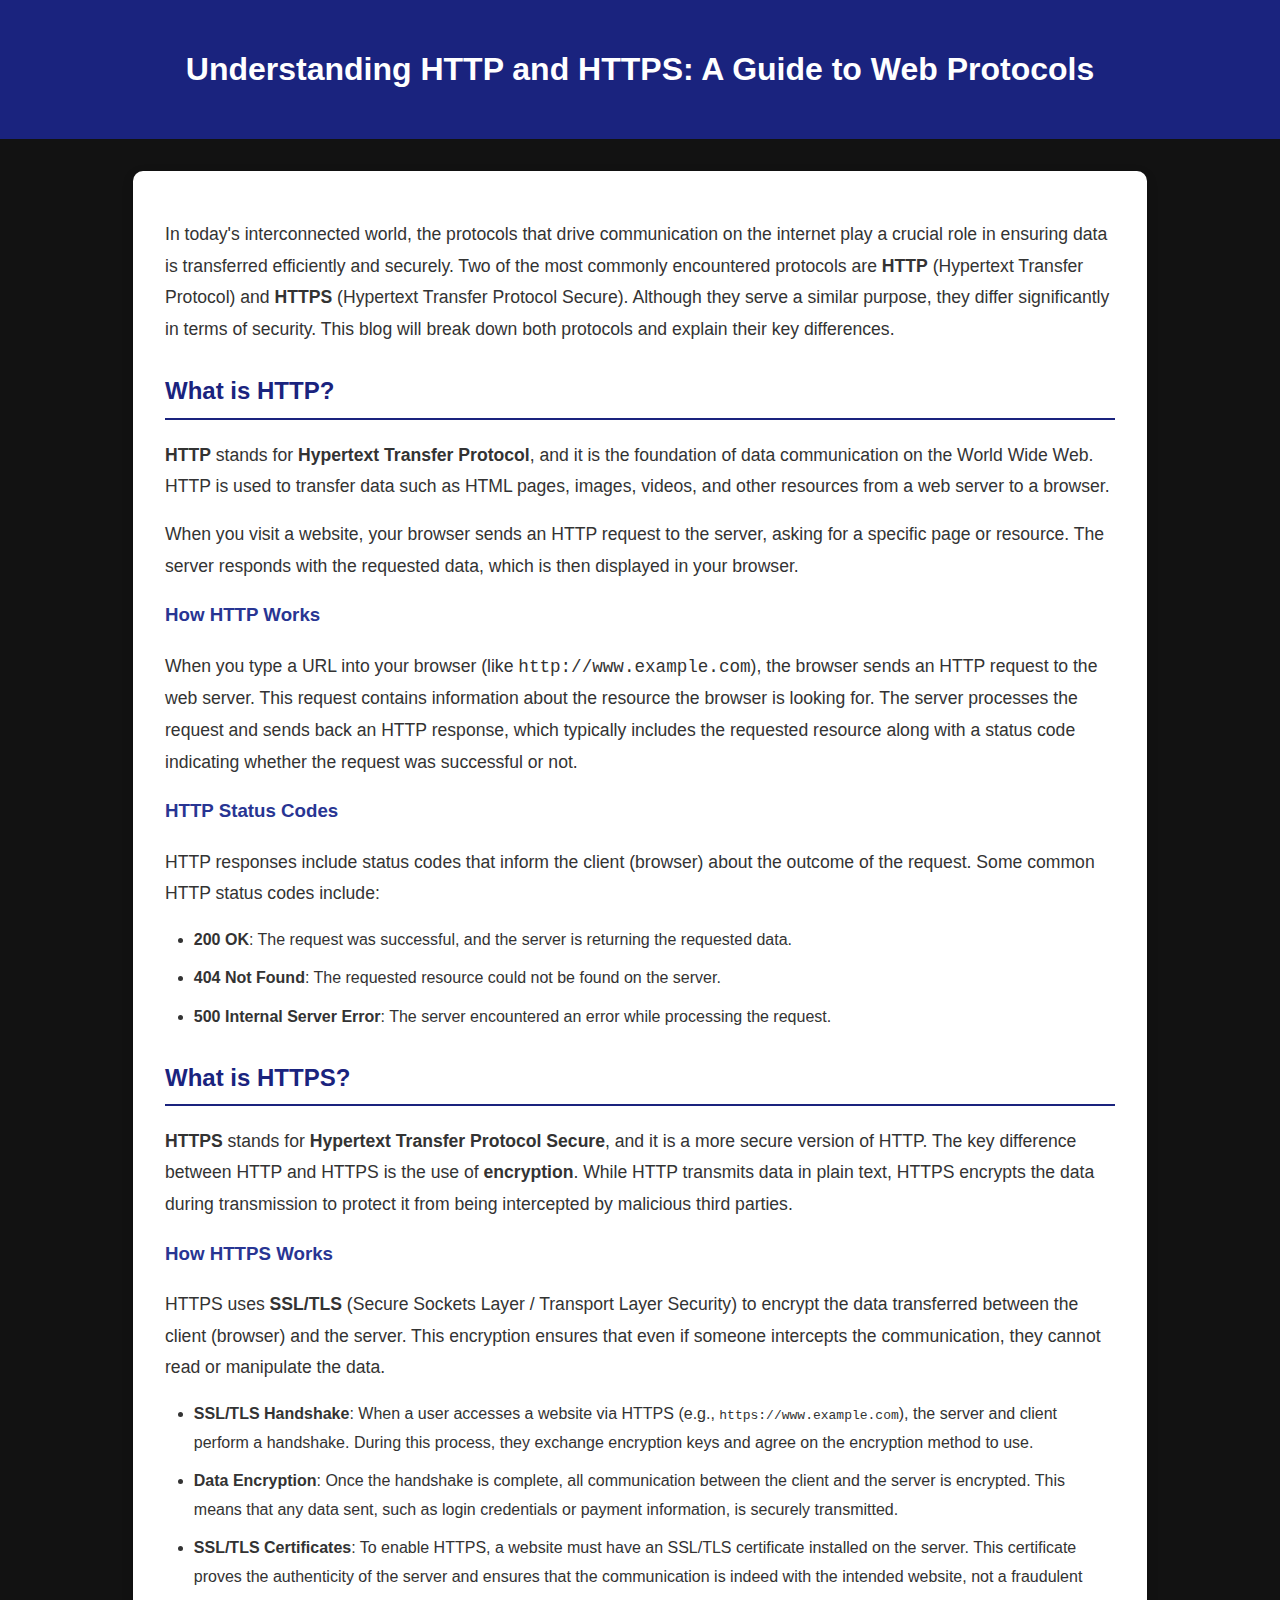
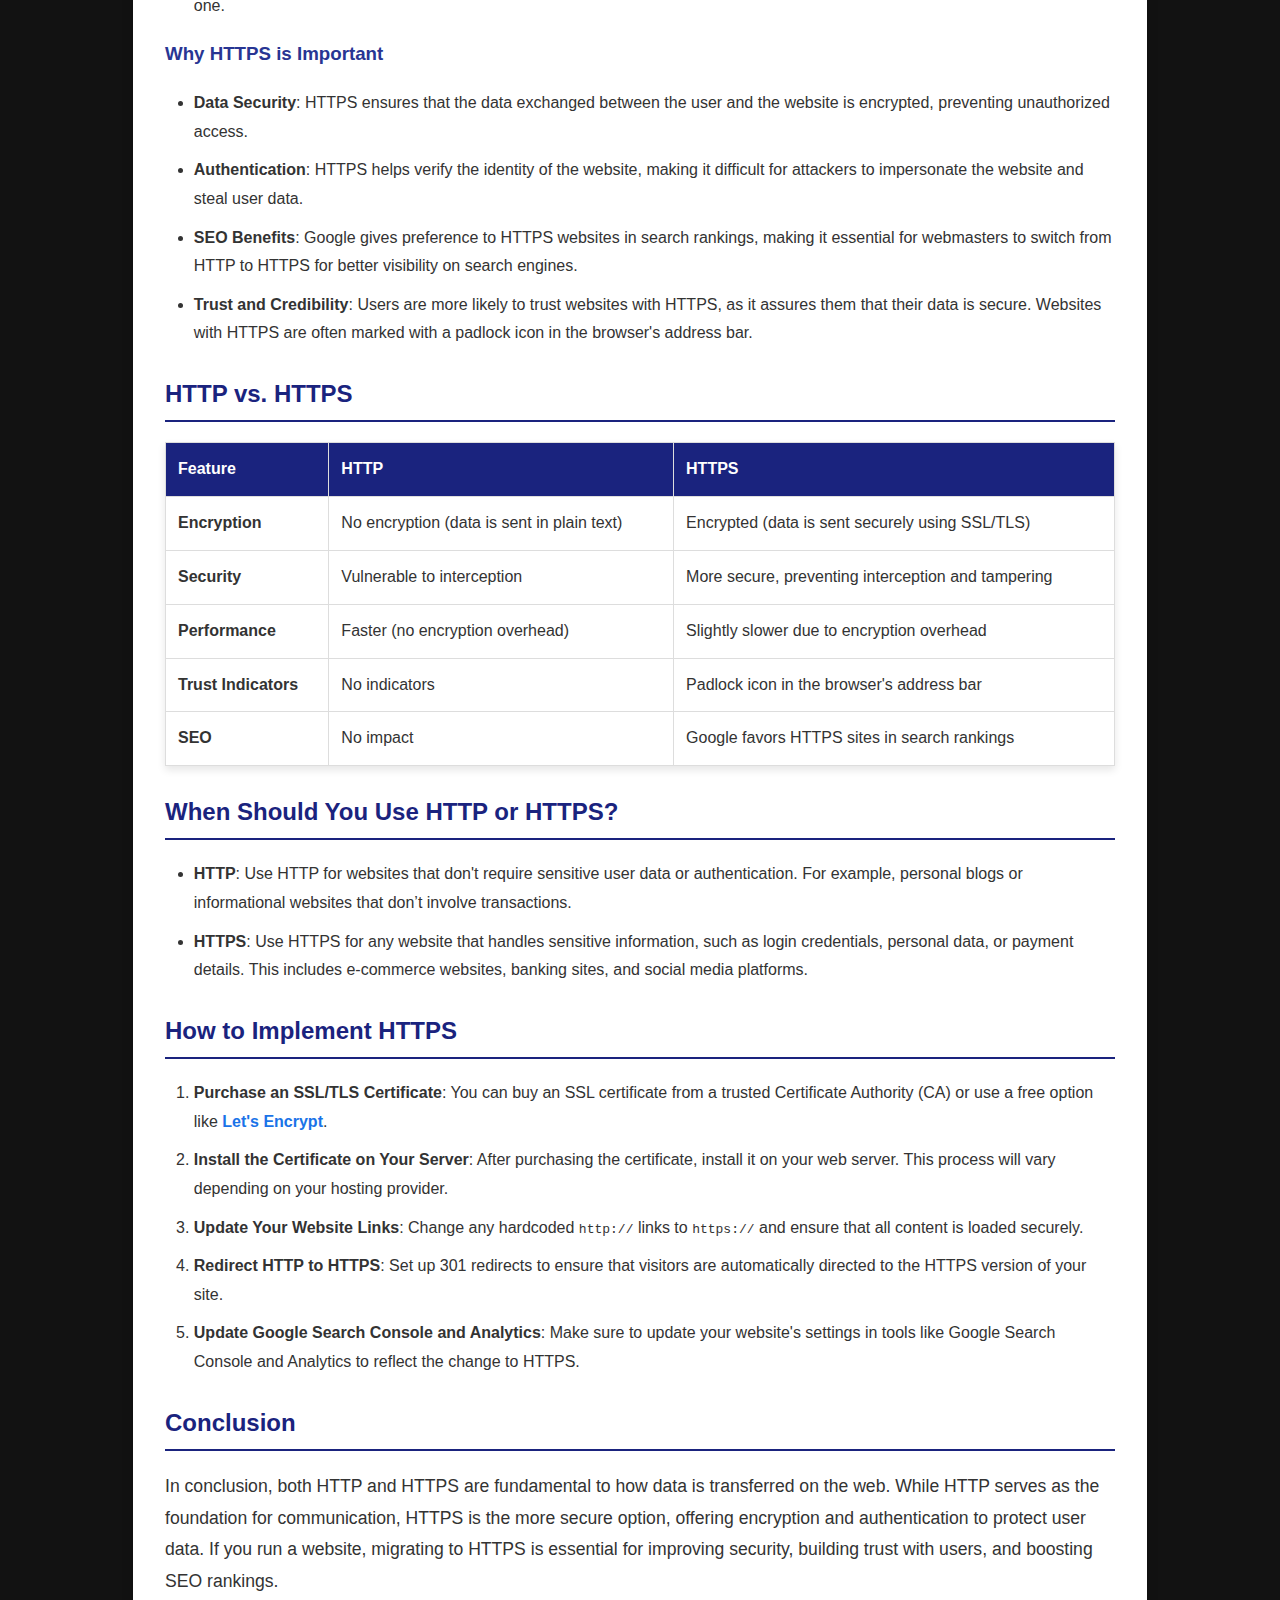
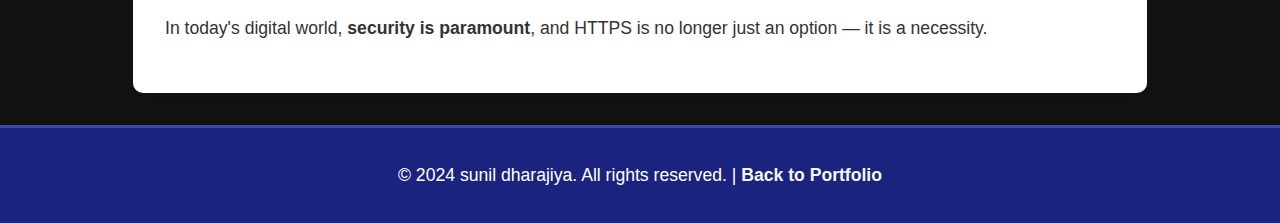
<file: Blogs/Http_vs_https/http_vs_https.html>
<!DOCTYPE html>
<html lang="en">
<head>
    <meta charset="UTF-8">
    <meta name="viewport" content="width=device-width, initial-scale=1.0">
    <title>Understanding HTTP and HTTPS: A Guide to Web Protocols</title>
    <style>
 body {
    font-family: Arial, sans-serif;
    line-height: 1.8;
    margin: 0;
    padding: 0;
    background-color: #121212;
    color: #f5f5f5;
}

/* Header */
header {
    background: #1a237e;
    color: white;
    padding: 1.2rem;
    text-align: center;
}

/* Main Container */
.container {
    max-width: 950px;
    margin: 2rem auto;
    padding: 2rem;
    background: #ffffff;
    color: #333;
    box-shadow: 0 4px 12px rgba(0, 0, 0, 0.15);
    border-radius: 10px;
}

/* Headings */
h1 {
    font-size: 2rem;
}

h2 {
    color: #1a237e;
    margin-top: 1.5rem;
    border-bottom: 2px solid #1a237e;
    padding-bottom: 5px;
}

h3 {
    color: #283593;
    margin-top: 1rem;
}

/* Paragraphs */
p {
    margin: 1rem 0;
    font-size: 1.1rem;
}

/* Lists */
ul, ol {
    margin: 1rem 0;
    padding-left: 1.8rem;
}

ul li, ol li {
    margin: 0.6rem 0;
}

/* Table */
table {
    width: 100%;
    border-collapse: collapse;
    margin: 20px 0;
    font-size: 1rem;
    text-align: left;
    box-shadow: 0 4px 8px rgba(0, 0, 0, 0.1);
}

th, td {
    border: 1px solid #ddd;
    padding: 12px;
}

th {
    background-color: #1a237e;
    color: white;
    font-weight: bold;
}

/* Links */
a {
    color: #1a73e8;
    text-decoration: none;
    font-weight: bold;
}

a:hover {
    text-decoration: underline;
}

/* Footer */
footer {
    text-align: center;
    margin: 2rem 0 0;
    font-size: 0.9rem;
    background-color: #1a237e;
    color: white;
    padding: 1rem 0;
    border-top: 3px solid #3949ab;
}

footer a {
    color: #f5f5f5;
}

footer a:hover {
    text-decoration: underline;
}

  </style>
</head>
<body>
    <header>
        <h1>Understanding HTTP and HTTPS: A Guide to Web Protocols</h1>
    </header>
    <div class="container">
    <section>
        <p>In today's interconnected world, the protocols that drive communication on the internet play a crucial role in ensuring data is transferred efficiently and securely. Two of the most commonly encountered protocols are <strong>HTTP</strong> (Hypertext Transfer Protocol) and <strong>HTTPS</strong> (Hypertext Transfer Protocol Secure). Although they serve a similar purpose, they differ significantly in terms of security. This blog will break down both protocols and explain their key differences.</p>
    </section>
    
    <section>
        <h2>What is HTTP?</h2>
        <p><strong>HTTP</strong> stands for <strong>Hypertext Transfer Protocol</strong>, and it is the foundation of data communication on the World Wide Web. HTTP is used to transfer data such as HTML pages, images, videos, and other resources from a web server to a browser.</p>
        <p>When you visit a website, your browser sends an HTTP request to the server, asking for a specific page or resource. The server responds with the requested data, which is then displayed in your browser.</p>
        
        <h3>How HTTP Works</h3>
        <p>When you type a URL into your browser (like <code>http://www.example.com</code>), the browser sends an HTTP request to the web server. This request contains information about the resource the browser is looking for. The server processes the request and sends back an HTTP response, which typically includes the requested resource along with a status code indicating whether the request was successful or not.</p>
        
        <h3>HTTP Status Codes</h3>
        <p>HTTP responses include status codes that inform the client (browser) about the outcome of the request. Some common HTTP status codes include:</p>
        <ul>
            <li><strong>200 OK</strong>: The request was successful, and the server is returning the requested data.</li>
            <li><strong>404 Not Found</strong>: The requested resource could not be found on the server.</li>
            <li><strong>500 Internal Server Error</strong>: The server encountered an error while processing the request.</li>
        </ul>
    </section>
    
    <section>
        <h2>What is HTTPS?</h2>
        <p><strong>HTTPS</strong> stands for <strong>Hypertext Transfer Protocol Secure</strong>, and it is a more secure version of HTTP. The key difference between HTTP and HTTPS is the use of <strong>encryption</strong>. While HTTP transmits data in plain text, HTTPS encrypts the data during transmission to protect it from being intercepted by malicious third parties.</p>
        
        <h3>How HTTPS Works</h3>
        <p>HTTPS uses <strong>SSL/TLS</strong> (Secure Sockets Layer / Transport Layer Security) to encrypt the data transferred between the client (browser) and the server. This encryption ensures that even if someone intercepts the communication, they cannot read or manipulate the data.</p>
        <ul>
            <li><strong>SSL/TLS Handshake</strong>: When a user accesses a website via HTTPS (e.g., <code>https://www.example.com</code>), the server and client perform a handshake. During this process, they exchange encryption keys and agree on the encryption method to use.</li>
            <li><strong>Data Encryption</strong>: Once the handshake is complete, all communication between the client and the server is encrypted. This means that any data sent, such as login credentials or payment information, is securely transmitted.</li>
            <li><strong>SSL/TLS Certificates</strong>: To enable HTTPS, a website must have an SSL/TLS certificate installed on the server. This certificate proves the authenticity of the server and ensures that the communication is indeed with the intended website, not a fraudulent one.</li>
        </ul>
        
        <h3>Why HTTPS is Important</h3>
        <ul>
            <li><strong>Data Security</strong>: HTTPS ensures that the data exchanged between the user and the website is encrypted, preventing unauthorized access.</li>
            <li><strong>Authentication</strong>: HTTPS helps verify the identity of the website, making it difficult for attackers to impersonate the website and steal user data.</li>
            <li><strong>SEO Benefits</strong>: Google gives preference to HTTPS websites in search rankings, making it essential for webmasters to switch from HTTP to HTTPS for better visibility on search engines.</li>
            <li><strong>Trust and Credibility</strong>: Users are more likely to trust websites with HTTPS, as it assures them that their data is secure. Websites with HTTPS are often marked with a padlock icon in the browser's address bar.</li>
        </ul>
    </section>
    
    <section>
        <h2>HTTP vs. HTTPS</h2>
        <table border="1">
            <thead>
                <tr>
                    <th>Feature</th>
                    <th>HTTP</th>
                    <th>HTTPS</th>
                </tr>
            </thead>
            <tbody>
                <tr>
                    <td><strong>Encryption</strong></td>
                    <td>No encryption (data is sent in plain text)</td>
                    <td>Encrypted (data is sent securely using SSL/TLS)</td>
                </tr>
                <tr>
                    <td><strong>Security</strong></td>
                    <td>Vulnerable to interception</td>
                    <td>More secure, preventing interception and tampering</td>
                </tr>
                <tr>
                    <td><strong>Performance</strong></td>
                    <td>Faster (no encryption overhead)</td>
                    <td>Slightly slower due to encryption overhead</td>
                </tr>
                <tr>
                    <td><strong>Trust Indicators</strong></td>
                    <td>No indicators</td>
                    <td>Padlock icon in the browser's address bar</td>
                </tr>
                <tr>
                    <td><strong>SEO</strong></td>
                    <td>No impact</td>
                    <td>Google favors HTTPS sites in search rankings</td>
                </tr>
            </tbody>
        </table>
    </section>
    
    <section>
        <h2>When Should You Use HTTP or HTTPS?</h2>
        <ul>
            <li><strong>HTTP</strong>: Use HTTP for websites that don't require sensitive user data or authentication. For example, personal blogs or informational websites that don’t involve transactions.</li>
            <li><strong>HTTPS</strong>: Use HTTPS for any website that handles sensitive information, such as login credentials, personal data, or payment details. This includes e-commerce websites, banking sites, and social media platforms.</li>
        </ul>
    </section>
    
    <section>
        <h2>How to Implement HTTPS</h2>
        <ol>
            <li><strong>Purchase an SSL/TLS Certificate</strong>: You can buy an SSL certificate from a trusted Certificate Authority (CA) or use a free option like <a href="https://letsencrypt.org/">Let's Encrypt</a>.</li>
            <li><strong>Install the Certificate on Your Server</strong>: After purchasing the certificate, install it on your web server. This process will vary depending on your hosting provider.</li>
            <li><strong>Update Your Website Links</strong>: Change any hardcoded <code>http://</code> links to <code>https://</code> and ensure that all content is loaded securely.</li>
            <li><strong>Redirect HTTP to HTTPS</strong>: Set up 301 redirects to ensure that visitors are automatically directed to the HTTPS version of your site.</li>
            <li><strong>Update Google Search Console and Analytics</strong>: Make sure to update your website's settings in tools like Google Search Console and Analytics to reflect the change to HTTPS.</li>
        </ol>
    </section>
    
    <section>
        <h2>Conclusion</h2>
        <p>In conclusion, both HTTP and HTTPS are fundamental to how data is transferred on the web. While HTTP serves as the foundation for communication, HTTPS is the more secure option, offering encryption and authentication to protect user data. If you run a website, migrating to HTTPS is essential for improving security, building trust with users, and boosting SEO rankings.</p>
        <p>In today's digital world, <strong>security is paramount</strong>, and HTTPS is no longer just an option — it is a necessity.</p>
    </section>
    </div>
    <footer>
        <p>&copy; 2024 sunil dharajiya. All rights reserved. | <a href="index.html">Back to Portfolio</a></p>
    </footer>
</body>
</html>
</file>
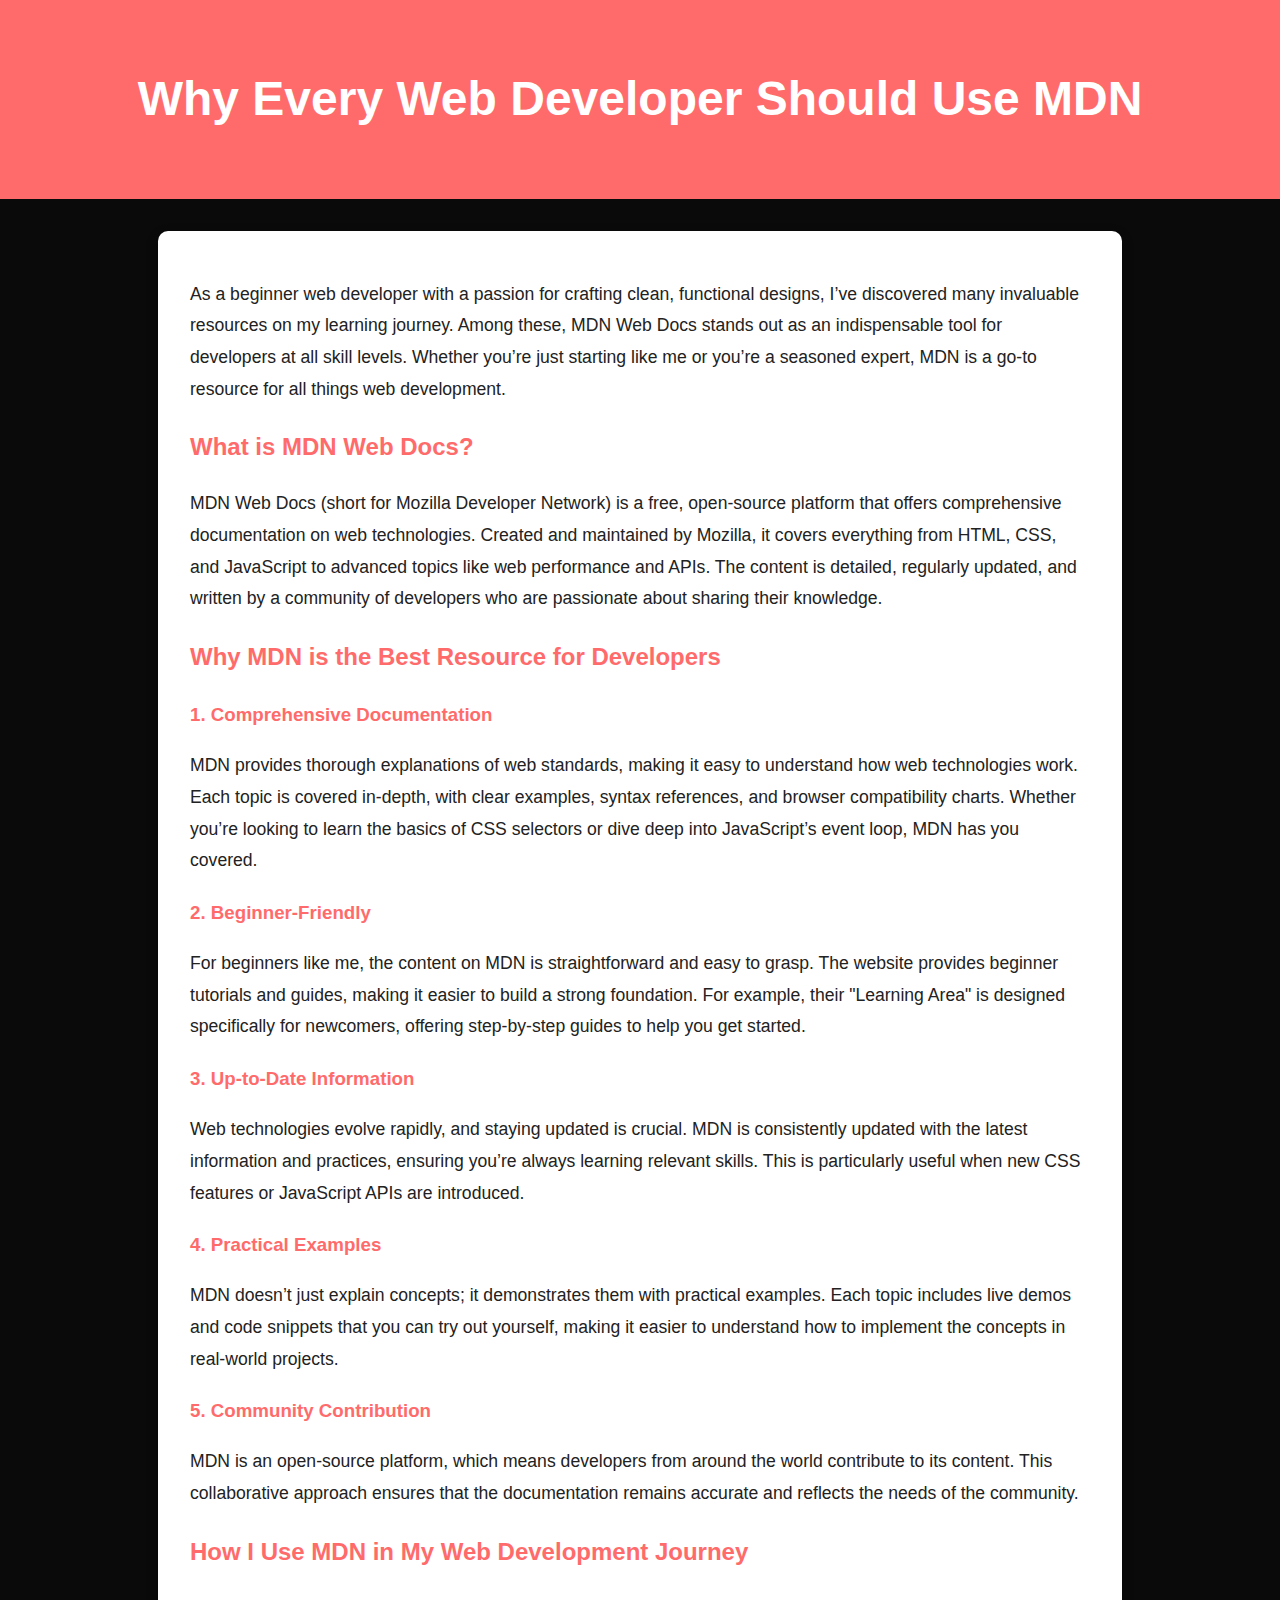
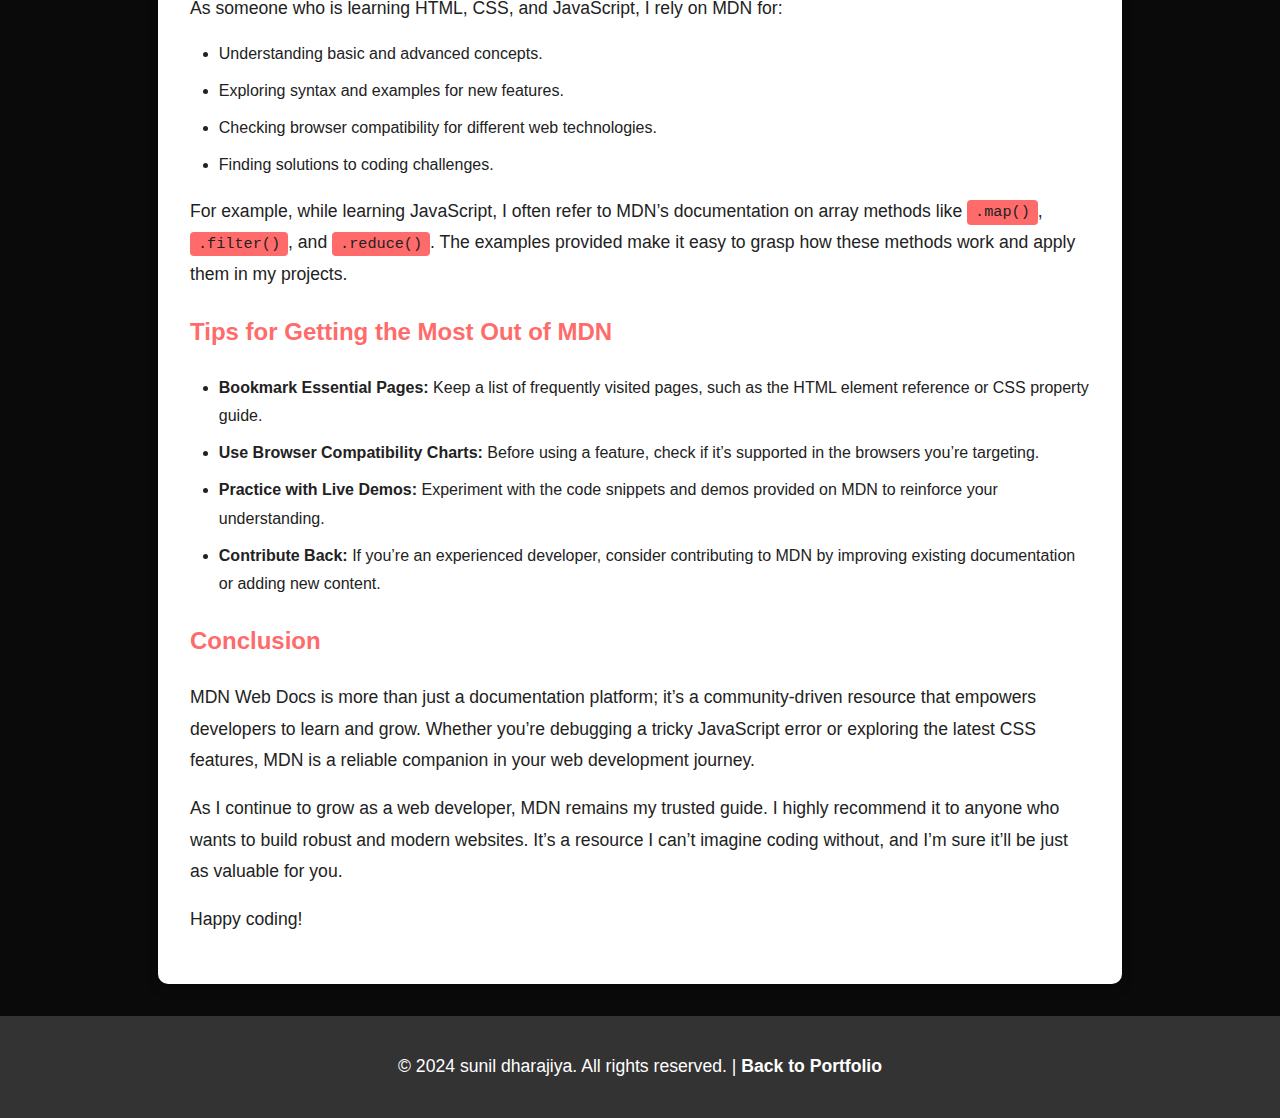
<file: Blogs/Mdn/mdn.html>
<!DOCTYPE html>
<html lang="en">
<head>
    <meta charset="UTF-8">
    <meta name="viewport" content="width=device-width, initial-scale=1.0">
    <title>Why Every Web Developer Should Use MDN</title>
    <style>
body {
    font-family: Arial, sans-serif;
    line-height: 1.8;
    margin: 0;
    padding: 0;
    background-color: #0a0a0a;
    color: #fff;
}

header {
    background: #ff6b6b;
    color: white;
    padding: 1.5rem 0;
    text-align: center;
    font-size: 1.5rem;
    font-weight: bold;
}

.container {
    max-width: 900px;
    margin: 2rem auto;
    padding: 2rem;
    background: #fff;
    color: #222;
    box-shadow: 0 4px 12px rgba(0, 0, 0, 0.3);
    border-radius: 10px;
}

h2, h3 {
    color: #ff6b6b;
}

p {
    margin: 1rem 0;
    font-size: 1.1rem;
}

ul {
    margin: 1rem 0;
    padding-left: 1.8rem;
}

ul li {
    margin: 0.5rem 0;
    font-size: 1rem;
}

code {
    background: #ff6b6b;
    padding: 0.2rem 0.5rem;
    border-radius: 4px;
    font-size: 0.95rem;
}

footer {
    text-align: center;
    margin-top: 2rem;
    font-size: 1rem;
    color: #fff;
    background-color: #333;
    padding: 1.2rem 0;
}

footer a {
    color: #fff;
    text-decoration: none;
    font-weight: bold;
}

footer a:hover {
    text-decoration: underline;
}

/* Responsive Design */
@media (max-width: 768px) {
    .container {
        margin: 1rem;
        padding: 1.5rem;
    }

    header {
        font-size: 1.3rem;
    }
}


    </style>
</head>
<body>
    <header>
        <h1>Why Every Web Developer Should Use MDN</h1>
    </header>
    <div class="container">
        <p>As a beginner web developer with a passion for crafting clean, functional designs, I’ve discovered many invaluable resources on my learning journey. Among these, MDN Web Docs stands out as an indispensable tool for developers at all skill levels. Whether you’re just starting like me or you’re a seasoned expert, MDN is a go-to resource for all things web development.</p>

        <h2>What is MDN Web Docs?</h2>
        <p>MDN Web Docs (short for Mozilla Developer Network) is a free, open-source platform that offers comprehensive documentation on web technologies. Created and maintained by Mozilla, it covers everything from HTML, CSS, and JavaScript to advanced topics like web performance and APIs. The content is detailed, regularly updated, and written by a community of developers who are passionate about sharing their knowledge.</p>

        <h2>Why MDN is the Best Resource for Developers</h2>

        <h3>1. Comprehensive Documentation</h3>
        <p>MDN provides thorough explanations of web standards, making it easy to understand how web technologies work. Each topic is covered in-depth, with clear examples, syntax references, and browser compatibility charts. Whether you’re looking to learn the basics of CSS selectors or dive deep into JavaScript’s event loop, MDN has you covered.</p>

        <h3>2. Beginner-Friendly</h3>
        <p>For beginners like me, the content on MDN is straightforward and easy to grasp. The website provides beginner tutorials and guides, making it easier to build a strong foundation. For example, their "Learning Area" is designed specifically for newcomers, offering step-by-step guides to help you get started.</p>

        <h3>3. Up-to-Date Information</h3>
        <p>Web technologies evolve rapidly, and staying updated is crucial. MDN is consistently updated with the latest information and practices, ensuring you’re always learning relevant skills. This is particularly useful when new CSS features or JavaScript APIs are introduced.</p>

        <h3>4. Practical Examples</h3>
        <p>MDN doesn’t just explain concepts; it demonstrates them with practical examples. Each topic includes live demos and code snippets that you can try out yourself, making it easier to understand how to implement the concepts in real-world projects.</p>

        <h3>5. Community Contribution</h3>
        <p>MDN is an open-source platform, which means developers from around the world contribute to its content. This collaborative approach ensures that the documentation remains accurate and reflects the needs of the community.</p>

        <h2>How I Use MDN in My Web Development Journey</h2>
        <p>As someone who is learning HTML, CSS, and JavaScript, I rely on MDN for:</p>
        <ul>
            <li>Understanding basic and advanced concepts.</li>
            <li>Exploring syntax and examples for new features.</li>
            <li>Checking browser compatibility for different web technologies.</li>
            <li>Finding solutions to coding challenges.</li>
        </ul>
        <p>For example, while learning JavaScript, I often refer to MDN’s documentation on array methods like <code>.map()</code>, <code>.filter()</code>, and <code>.reduce()</code>. The examples provided make it easy to grasp how these methods work and apply them in my projects.</p>

        <h2>Tips for Getting the Most Out of MDN</h2>

        <ul>
            <li><strong>Bookmark Essential Pages:</strong> Keep a list of frequently visited pages, such as the HTML element reference or CSS property guide.</li>
            <li><strong>Use Browser Compatibility Charts:</strong> Before using a feature, check if it’s supported in the browsers you’re targeting.</li>
            <li><strong>Practice with Live Demos:</strong> Experiment with the code snippets and demos provided on MDN to reinforce your understanding.</li>
            <li><strong>Contribute Back:</strong> If you’re an experienced developer, consider contributing to MDN by improving existing documentation or adding new content.</li>
        </ul>

        <h2>Conclusion</h2>
        <p>MDN Web Docs is more than just a documentation platform; it’s a community-driven resource that empowers developers to learn and grow. Whether you’re debugging a tricky JavaScript error or exploring the latest CSS features, MDN is a reliable companion in your web development journey.</p>

        <p>As I continue to grow as a web developer, MDN remains my trusted guide. I highly recommend it to anyone who wants to build robust and modern websites. It’s a resource I can’t imagine coding without, and I’m sure it’ll be just as valuable for you.</p>

        <p>Happy coding!</p>
    </div>
    <footer>
        <p>&copy; 2024 sunil dharajiya. All rights reserved. | <a href="index.html">Back to Portfolio</a></p>
    </footer>
</body>
</html>
</file>
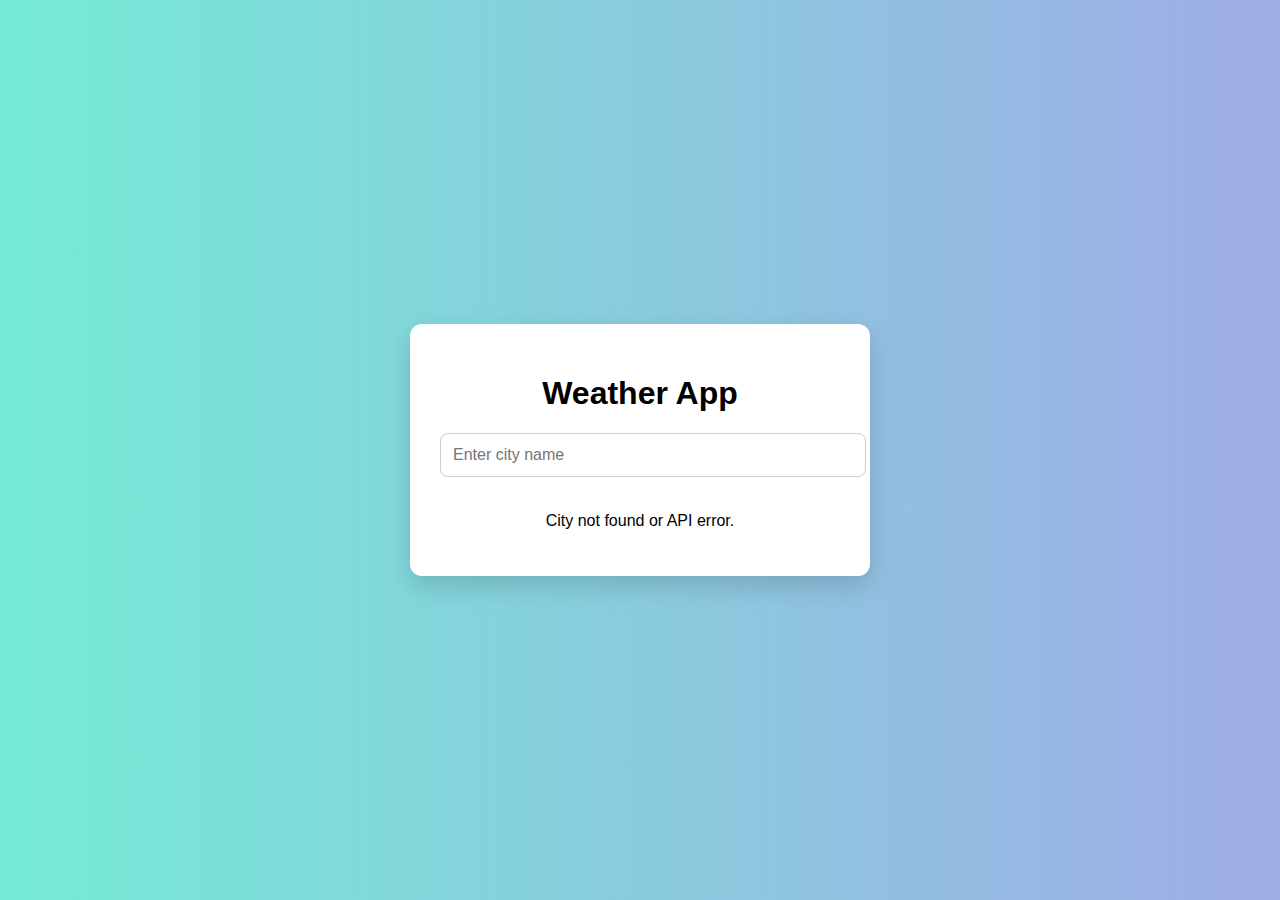
<file: docs/Weather_app/app.html>
<!DOCTYPE html>
<html>
<head>
  <title>Weather App</title>
  <style>
    body {
  background: linear-gradient(to right, #74ebd5, #9face6);
  font-family: 'Segoe UI', sans-serif;
  margin: 0;
  min-height: 100vh;
  display: flex;
  justify-content: center;
  align-items: center;
  flex-direction: column;
}

.container {
  background-color: white;
  padding: 30px;
  border-radius: 12px;
  box-shadow: 0 10px 25px rgba(0,0,0,0.15);
  text-align: center;
  max-width: 400px;
  width: 100%;
}

input {
  width: 100%;
  padding: 12px;
  font-size: 16px;
  margin-bottom: 15px;
  border: 1px solid #ccc;
  border-radius: 8px;
}

.weather-info {
  margin-top: 20px;
}

#temperature {
  font-size: 2em;
  font-weight: bold;
  color: #e67e22;
}
  </style>
</head>
<body>
  <div class="container">
    <h1>Weather App</h1>
    <input type="text" id="city" placeholder="Enter city name" />
    <div class="weather-info"></div>
  </div>
  <script>
    const apiKey = `e39948133ecbfbcbe37a8d59ce38cd6a`;  // Replace with your real API key
const cityInput = document.getElementById('city');
const weatherInfo = document.querySelector('.weather-info');

cityInput.addEventListener('keypress', (e) => {
  if (e.key === 'Enter') {
    const city = cityInput.value.trim();
    if (city) getWeatherData(city);
  }
});

function getWeatherData(city) {
  const url = `https://api.openweathermap.org/data/2.5/weather?q=${city}&appid=${apiKey}&units=metric`;
  fetch(url)
    .then(res => res.json())
    .then(data => displayWeatherData(data))
    .catch(err => {
      weatherInfo.innerHTML = '<p>City not found or API error.</p>';
      console.error(err);
    });
}

function displayWeatherData(data) {
  const { name } = data;
  const { temp, humidity } = data.main;
  const { speed } = data.wind;
  const { description } = data.weather[0];

  weatherInfo.innerHTML = `
    <h2 id="city-name">${name}</h2>
    <p id="temperature">Temperature: ${temp}°C</p>
    <p>Humidity: ${humidity}%</p>
    <p>Wind Speed: ${speed} m/s</p>
    <p>Description: ${description}</p>
  `;
}

let def = getWeatherData('Mumbai');
displayWeatherData(def);
  </script>
</body>
</html>
</file>
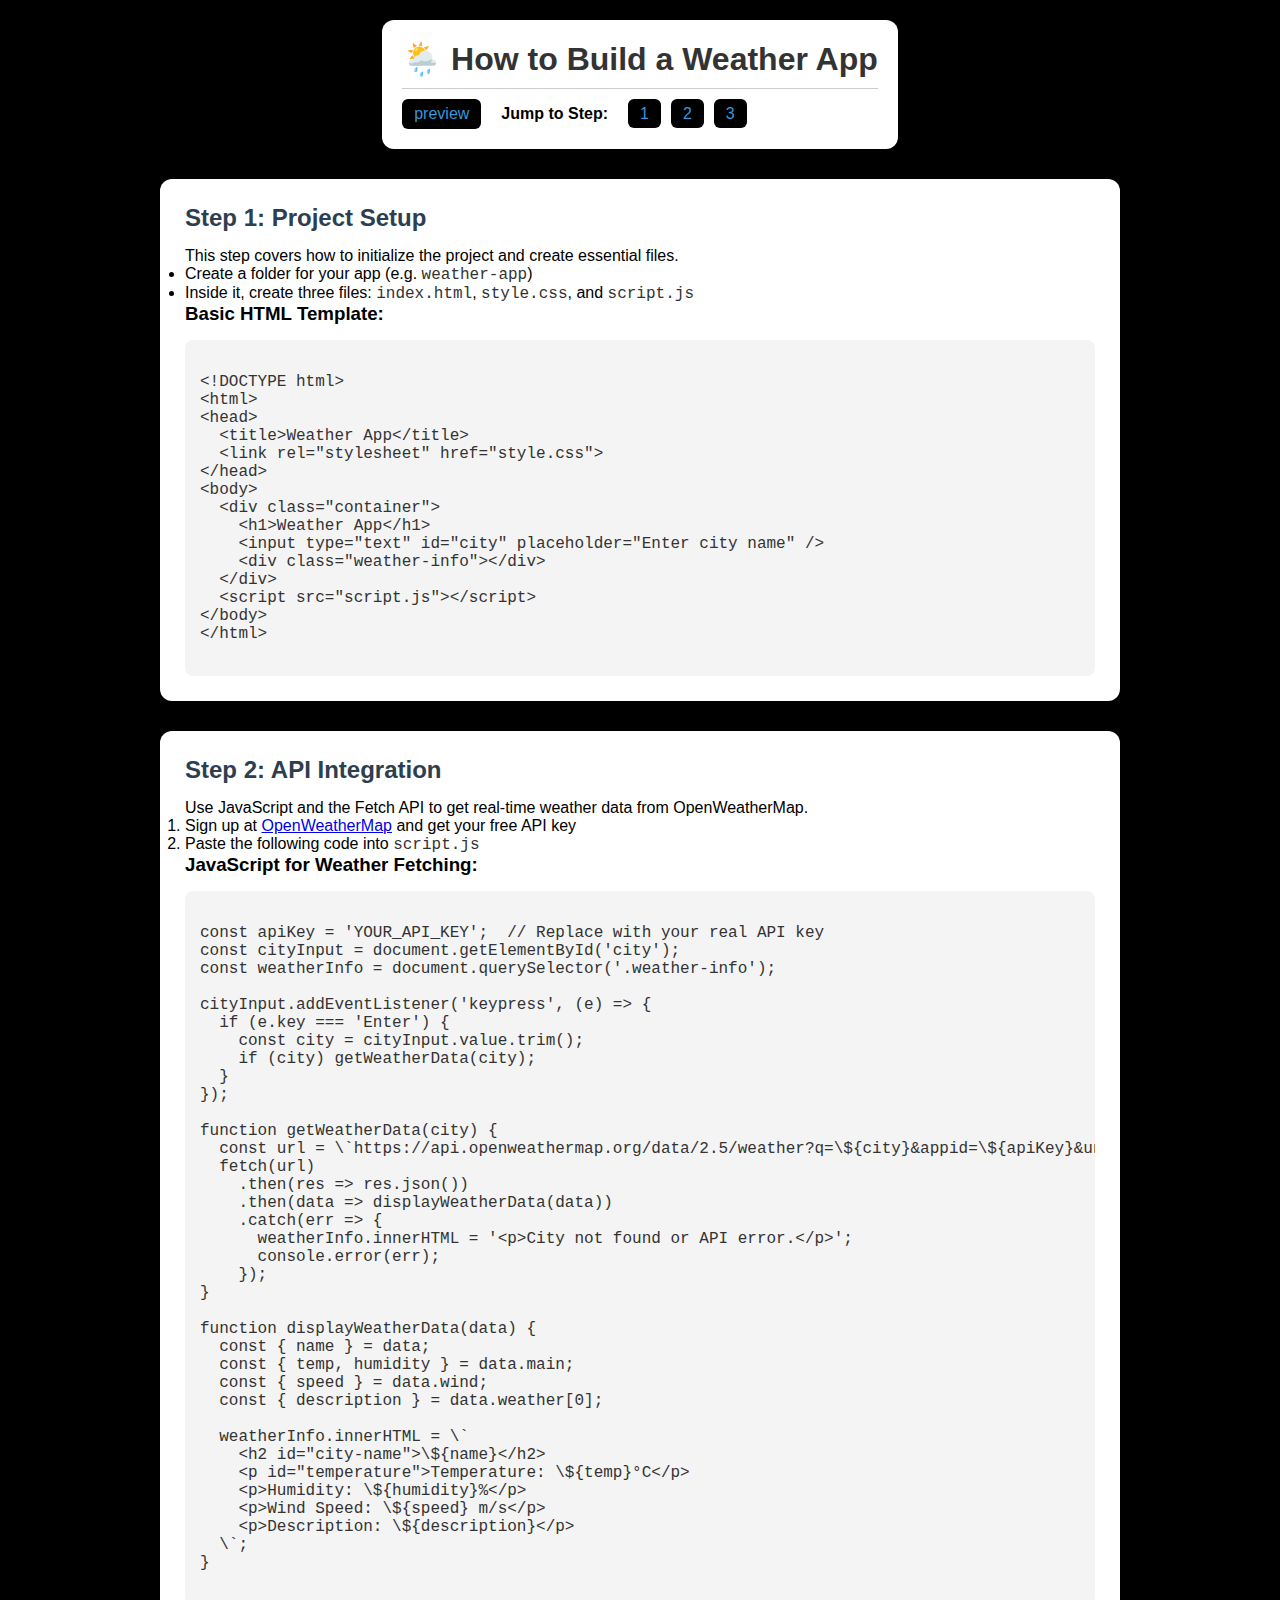
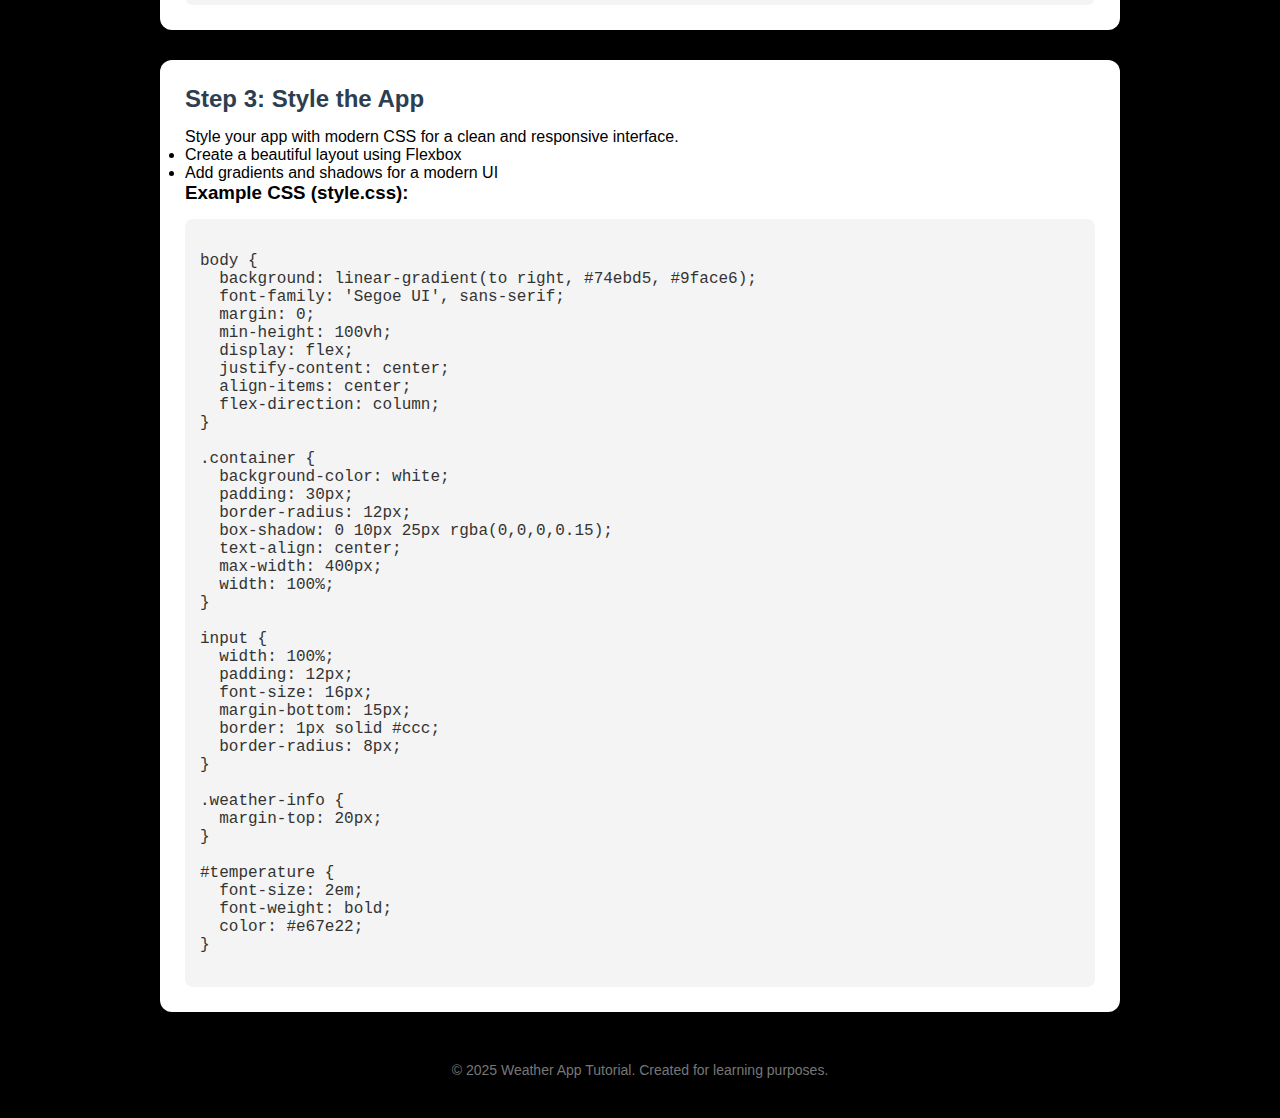
<file: docs/Weather_app/Main.html>
<!DOCTYPE html>
<html lang="en">
<head>
  <meta charset="UTF-8" />
  <meta name="viewport" content="width=device-width, initial-scale=1.0"/>
  <title>How to Build a Weather App</title>
  <link rel="stylesheet" href="style.css" />
</head>
<body>

  <!-- ========== HEADER / NAVIGATION ========== -->
  <header class="site-header">
    <nav class="navbar">
      <h1 class="site-title">🌦️ How to Build a Weather App</h1>
      <hr />
      <ul class="nav-steps">
        <a id="preview" href="app.html">preview</a><hr>
        <span>Jump to Step:</span>
        <li><a href="#step1">1</a></li>
        <li><a href="#step2">2</a></li>
        <li><a href="#step3">3</a></li>
      </ul>
    </nav>
  </header>

  <!-- ========== MAIN CONTENT ========== -->
  <main class="content">

    <!-- 🔹 STEP 1: Project Setup -->
    <section id="step1" class="card">
      <h2>Step 1: Project Setup</h2>
      <p>This step covers how to initialize the project and create essential files.</p>
      <ul>
        <li>Create a folder for your app (e.g. <code>weather-app</code>)</li>
        <li>Inside it, create three files: <code>index.html</code>, <code>style.css</code>, and <code>script.js</code></li>
      </ul>

      <div class="code-block">
        <h3>Basic HTML Template:</h3>
        <pre><code class="language-html">
&lt;!DOCTYPE html&gt;
&lt;html&gt;
&lt;head&gt;
  &lt;title&gt;Weather App&lt;/title&gt;
  &lt;link rel="stylesheet" href="style.css"&gt;
&lt;/head&gt;
&lt;body&gt;
  &lt;div class="container"&gt;
    &lt;h1&gt;Weather App&lt;/h1&gt;
    &lt;input type="text" id="city" placeholder="Enter city name" /&gt;
    &lt;div class="weather-info"&gt;&lt;/div&gt;
  &lt;/div&gt;
  &lt;script src="script.js"&gt;&lt;/script&gt;
&lt;/body&gt;
&lt;/html&gt;
        </code></pre>
      </div>
    </section>

    <!-- 🔹 STEP 2: API Integration -->
    <section id="step2" class="card">
      <h2>Step 2: API Integration</h2>
      <p>Use JavaScript and the Fetch API to get real-time weather data from OpenWeatherMap.</p>
      <ol>
        <li>Sign up at <a href="https://openweathermap.org/" target="_blank">OpenWeatherMap</a> and get your free API key</li>
        <li>Paste the following code into <code>script.js</code></li>
      </ol>

      <div class="code-block">
        <h3>JavaScript for Weather Fetching:</h3>
        <pre><code class="language-javascript">
const apiKey = 'YOUR_API_KEY';  // Replace with your real API key
const cityInput = document.getElementById('city');
const weatherInfo = document.querySelector('.weather-info');

cityInput.addEventListener('keypress', (e) => {
  if (e.key === 'Enter') {
    const city = cityInput.value.trim();
    if (city) getWeatherData(city);
  }
});

function getWeatherData(city) {
  const url = \`https://api.openweathermap.org/data/2.5/weather?q=\${city}&appid=\${apiKey}&units=metric\`;
  fetch(url)
    .then(res => res.json())
    .then(data => displayWeatherData(data))
    .catch(err => {
      weatherInfo.innerHTML = '&lt;p&gt;City not found or API error.&lt;/p&gt;';
      console.error(err);
    });
}

function displayWeatherData(data) {
  const { name } = data;
  const { temp, humidity } = data.main;
  const { speed } = data.wind;
  const { description } = data.weather[0];

  weatherInfo.innerHTML = \`
    &lt;h2 id="city-name"&gt;\${name}&lt;/h2&gt;
    &lt;p id="temperature"&gt;Temperature: \${temp}°C&lt;/p&gt;
    &lt;p&gt;Humidity: \${humidity}%&lt;/p&gt;
    &lt;p&gt;Wind Speed: \${speed} m/s&lt;/p&gt;
    &lt;p&gt;Description: \${description}&lt;/p&gt;
  \`;
}
        </code></pre>
      </div>
    </section>

    <!-- 🔹 STEP 3: Styling the App -->
    <section id="step3" class="card">
      <h2>Step 3: Style the App</h2>
      <p>Style your app with modern CSS for a clean and responsive interface.</p>
      <ul>
        <li>Create a beautiful layout using Flexbox</li>
        <li>Add gradients and shadows for a modern UI</li>
      </ul>

      <div class="code-block">
        <h3>Example CSS (style.css):</h3>
        <pre><code class="language-css">
body {
  background: linear-gradient(to right, #74ebd5, #9face6);
  font-family: 'Segoe UI', sans-serif;
  margin: 0;
  min-height: 100vh;
  display: flex;
  justify-content: center;
  align-items: center;
  flex-direction: column;
}

.container {
  background-color: white;
  padding: 30px;
  border-radius: 12px;
  box-shadow: 0 10px 25px rgba(0,0,0,0.15);
  text-align: center;
  max-width: 400px;
  width: 100%;
}

input {
  width: 100%;
  padding: 12px;
  font-size: 16px;
  margin-bottom: 15px;
  border: 1px solid #ccc;
  border-radius: 8px;
}

.weather-info {
  margin-top: 20px;
}

#temperature {
  font-size: 2em;
  font-weight: bold;
  color: #e67e22;
}
        </code></pre>
      </div>
    </section>

  </main>

  <!-- ========== FOOTER ========== -->
  <footer class="site-footer">
    <p>&copy; 2025 Weather App Tutorial. Created for learning purposes.</p>
  </footer>

</body>
</html>
</file>
<file: style.css>
/* General Reset */
* {
    margin: 0;
    padding: 0;
    box-sizing: border-box;
}

body {
    font-family: Arial, sans-serif;
    line-height: 1.6;
    color: #333;
    background-color: #f9f9f9;
    margin: 0;
    padding: 0;
}

/* Header Section */
header {
    background:#4CAF50;
    color: white;
    padding: 20px 0;
    text-align: center;
}

header nav ul {
    list-style: none;
    display:flex;
    justify-content: center;    
    gap: 1vw;
}

header nav ul li a {
    text-decoration: none;
    color: white;
    font-size: 1rem;
    font-weight: bold;
}

header .profile img {
    width: 140px;
    height: 120px;
    border-radius: 50%;
    margin: 20px 0;
    border: 3px solid white;
}

header h1 {
    font-size: 2.5rem;
}

header h1 span {
    color: #ffeb3b;
}

/* Skills Section */
.skills {
    text-align: center;
    padding: 20px;
    background: #fff;
}

.skills h2 {
    margin-bottom: 10px;
    font-size: 2rem;
}

.skills ul {
    list-style: none;
    display: flex;
    justify-content: center;
    flex-wrap: wrap;
    gap: 15px;
    padding: 0;
}

.skills ul li {
    background: #4CAF50;
    color: white;
    padding: 10px 20px;
    border-radius: 5px;
}

/* About Me Section */
.about-me {
    padding: 20px;
    text-align: center;
    background: #f0f0f0;
}

.about-me h2 {
    font-size: 2rem;
    margin-bottom: 10px;
}

.about-me p {
    max-width: 800px;
    margin: 0 auto;
}
/* projects section*/
.projects{
    padding: 20px;
    text-align: center;
    background: #fff;
}

/*blogs section*/
.blogs{
    padding: 20px;
    text-align: center;
    background: #fff;
}

.layout {
    display: flex;
    flex-wrap: wrap;
    gap: 20px;
    justify-content: center;
}


.card {
    display: flex;
    flex-direction: column;
    align-items: center;
    background: #f9f9f9;
    border: 1px solid #ddd;
    border-radius: 10px;
    overflow: hidden;
    max-width: 400px;
    margin: 0 auto;
    box-shadow: 0 4px 6px rgba(0, 0, 0, 0.1);
    transition: transform 0.3s ease, box-shadow 0.3s ease;
}

.card:hover {
    transform: translateY(-5px);
    box-shadow: 0 6px 10px rgba(0, 0, 0, 0.15);
}

.card img {
    width: 100%;
    height: 200px;
    object-fit: cover;
}

.card-content {
    padding: 15px;
    text-align: left;
}

.card-content h3 {
    margin-bottom: 10px;
    font-size: 1.5rem;
    color: #4CAF50;
}

.card-content p {
    font-size: 1rem;
    color: #555;
    margin-bottom: 15px;
}

.card-content .read-more {
    text-decoration: none;
    color: white;
    background: #4CAF50;
    padding: 10px 20px;
    border-radius: 5px;
    font-size: 1rem;
    transition: background 0.3s ease;
}

.card-content .read-more:hover {
    background: #45a049;
}

/* vidios section*/
.vidios{
    padding: 20px;
    text-align: center;
    background: #fff;
}
/* Contact Me Section */
.contact-me {
    padding: 20px;
    background: #4CAF50;
    text-align: center;
}

.contact-me ul {
    list-style: none;
    display: flex;
    justify-content: center;
    gap: 25px;
    flex-wrap: wrap;
}

.smidia-github{
    width:2rem;
}
.smidia{
    width:1.2rem;
    border-radius: 40%;
}

.contact-me ul li a {
    text-decoration: none;
    color: black;
    font-size: 1.2rem;
}


/* Leave Comment Section */
.leave-comment {
    padding: 20px;
    text-align: center;
    background: #4CAF50;
}

.leave-comment form {
    display: flex;
    flex-direction: column;
    align-items: center;
    gap: 10px;
}

.leave-comment input,
.leave-comment textarea,
.leave-comment button {
    width: 80%;
    max-width: 500px;
    padding: 10px;
    border: 1px solid #ccc;
    border-radius: 5px;
}

.leave-comment button {
    background-color: black;
    color: white;
    font-size: 1rem;
    cursor: pointer;
    border: none;
}

.leave-comment button:hover {
    background: #45a049;
}

/* Footer Section */
footer {
    text-align: center;
    padding: 10px;
    background:#4CAF50;
    color: white;
}

/* Media Queries for Responsiveness */
@media (min-width: 768px) {
    header nav ul {
        gap: 30px;
    }
    header nav ul li a{
        font-size:2rem;
    }

    header h1 {
        font-size: 3rem;
    }
    .smidia-github{
        width:5rem;
    }
    .smidia{
        width:3rem;
    }
    .skills ul {
        gap: 30px;
    }

    .leave-comment form input,
    .leave-comment form textarea,
    .leave-comment form button {
        max-width: 600px;
    }
}

@media (max-width: 480px) {
    header .profile img {
        width: 80px;
        height: 80px;
    }

    header h1 {
        font-size: 2rem;
    }

    header nav ul {
        gap: 20px;
    }

    .skills ul li {
        font-size: 0.9rem;
        padding: 8px 15px;
    }
    
    .card img {
        height: 150px; 
    } 
    
    .card-content h3 {
         font-size: 1.2rem; 
     } 
     
     .card-content p {
         font-size:0.9rem; 
   }
   
    .card-content .read-more { 
         padding: 8px 15px; 
         font-size: 0.9rem; 
         }

    .leave-comment input,
    .leave-comment textarea {
        width: 90%;
    }
}
</file>
<file: docs/Weather_app/style.css>
/* Reset and Base Styles */
* {
  box-sizing: border-box;
  margin: 0;
  padding: 0;
}

body {
  font-family: 'Segoe UI', Tahoma, Geneva, Verdana, sans-serif;
  background-color: black;
  min-height: 100vh;
  display: flex;
  flex-direction: column;
  align-items: center;
  padding: 20px;
}

/* Navigation Bar */
nav {
  background-color: #ffffff;
  width: 100%;
  max-width: 960px;
  padding: 20px;
  border-radius: 12px;
  box-shadow: 0 4px 12px rgba(0, 0, 0, 0.1);
  margin-bottom: 30px;
}

nav h1 {
  text-align: center;
  color: #333;
  margin-bottom: 10px;
}

nav hr {
  border: none;
  border-top: 1px solid #ccc;
  margin-bottom: 10px;
}

nav ul {
  display: flex;
  align-items: center;
  gap: 10px;
  list-style: none;
  padding-left: 0;
}

nav ul span {
  font-weight: bold;
  margin-right: 10px;
}

nav ul a {
  text-decoration: none;
  background-color: black;
  color: #3498db;
  padding: 6px 12px;
  border-radius: 6px;
  transition: background-color 0.3s ease;
}

nav ul li a:hover {
  background-color: #e0f0ff;
}


/* Main Content */
main {
  width: 100%;
  max-width: 960px;
}

/* Card Component */
.card {
  background-color: #ffffff;
  padding: 25px;
  border-radius: 12px;
  box-shadow: 0 6px 18px rgba(0, 0, 0, 0.1);
  margin-bottom: 30px;
}

.card h2 {
  color: #2c3e50;
  margin-bottom: 15px;
}

.card .con li {
  margin-bottom: 8px;
  font-size: 16px;
  color: #555;
}

.card pre {
  background-color: #f4f4f4;
  padding: 15px;
  border-radius: 8px;
  overflow-x: auto;
  margin-top: 15px;
}

.card code {
  font-family: 'Courier New', Courier, monospace;
  color: #333;
}

/* Footer */
footer {
  width: 100%;
  max-width: 960px;
  text-align: center;
  padding: 20px;
  color: #777;
  font-size: 14px;
}
</file>
